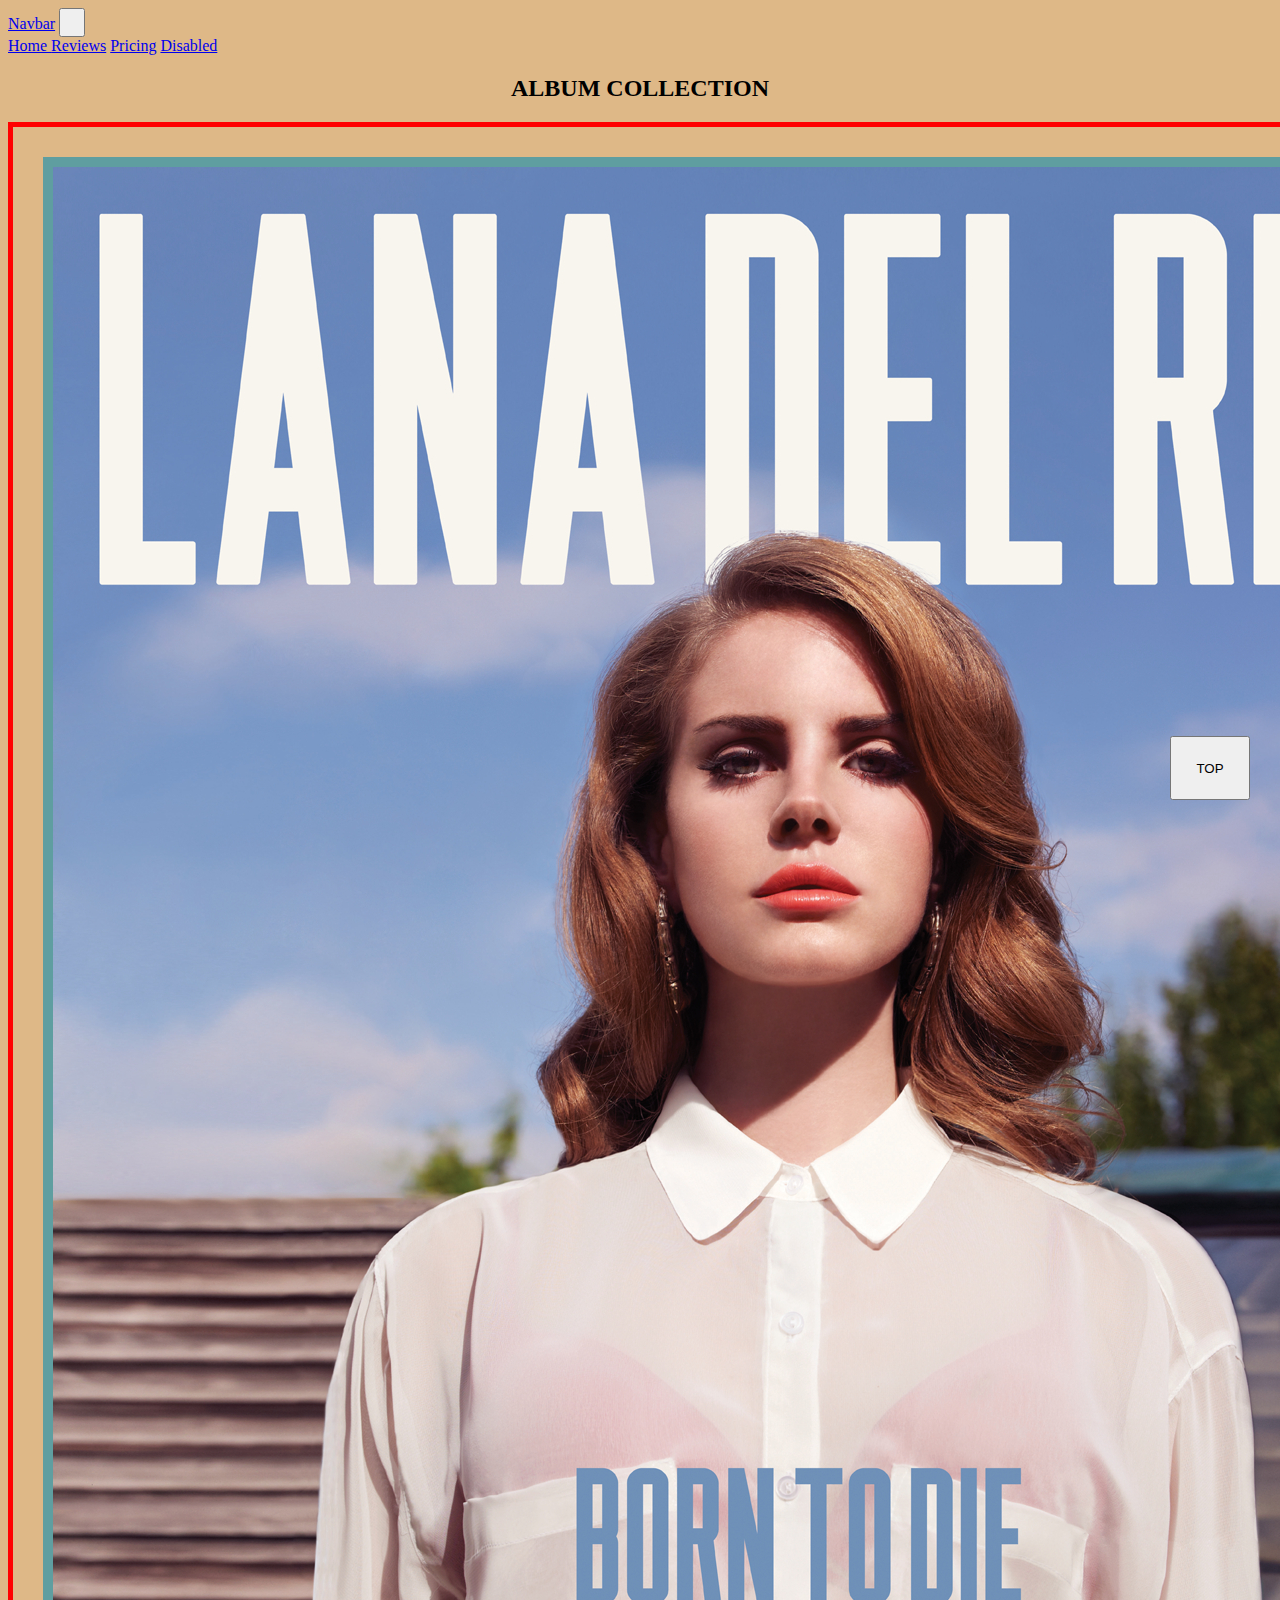
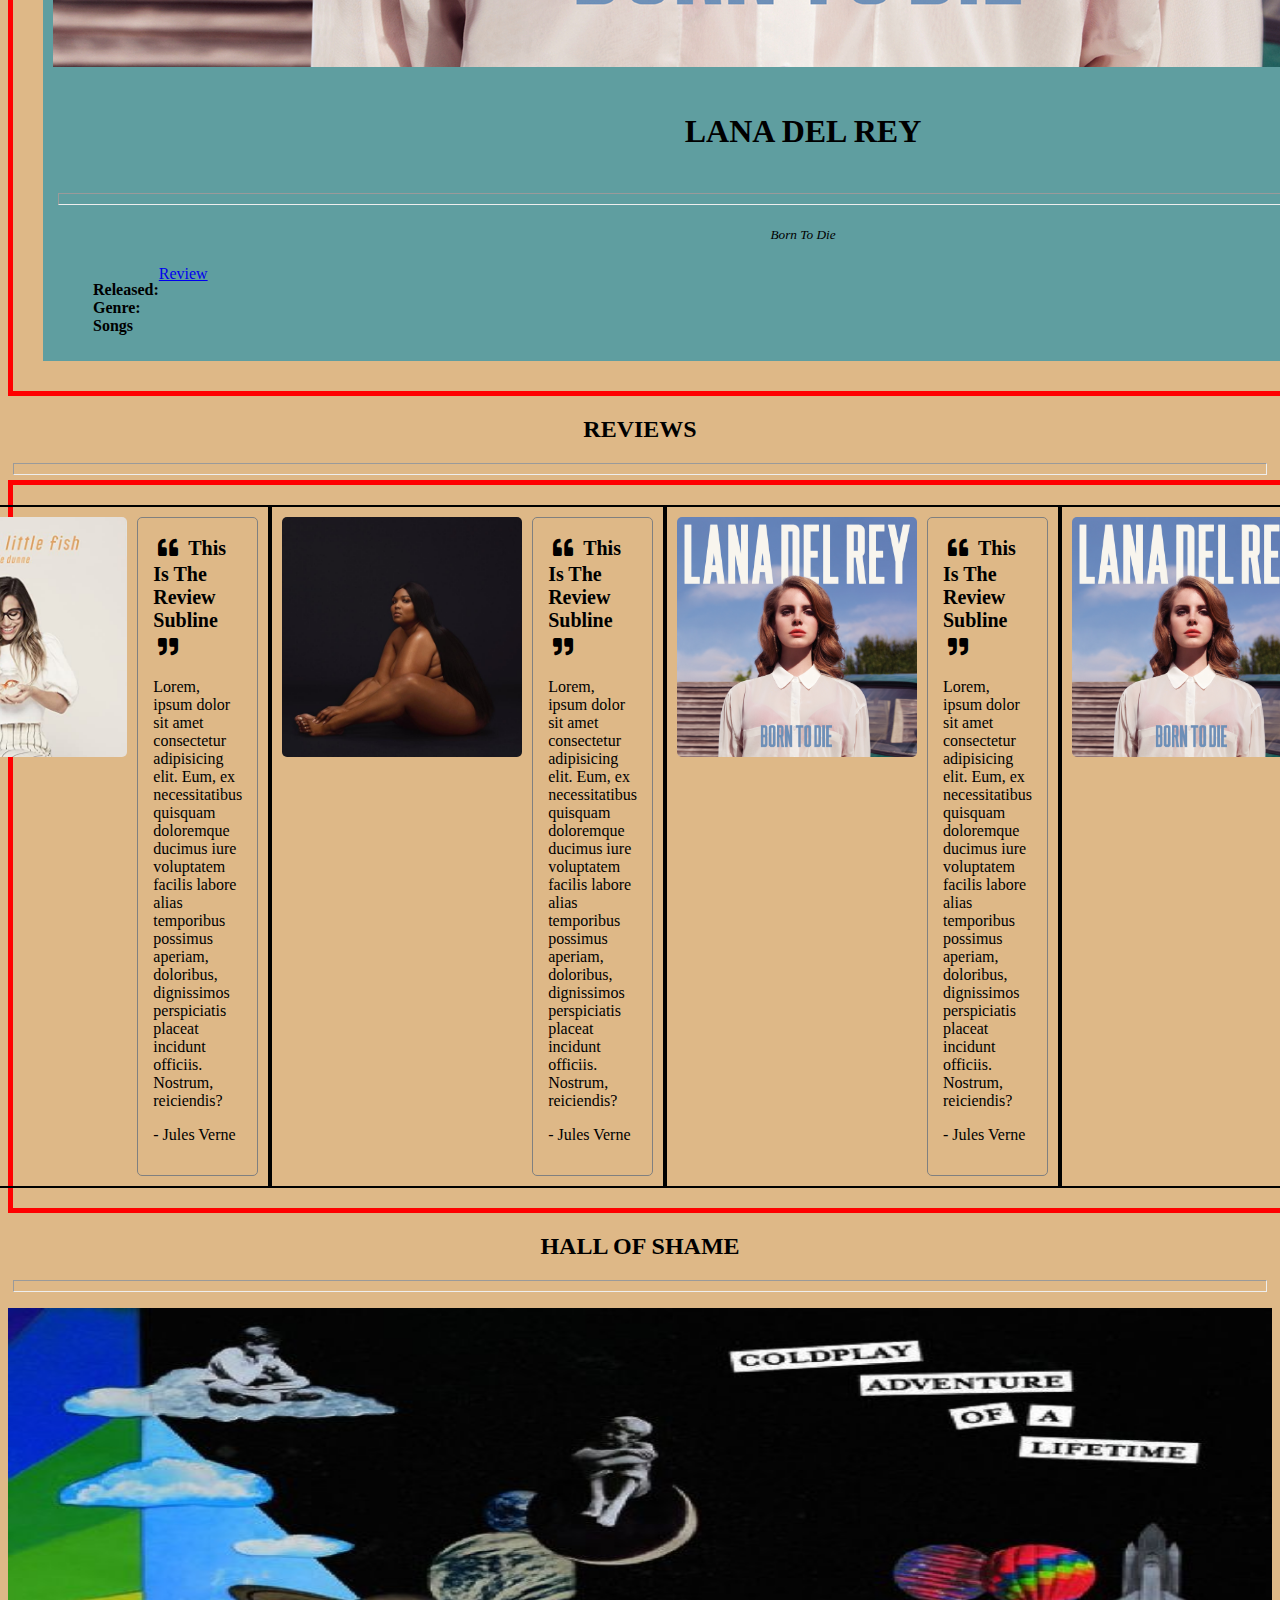
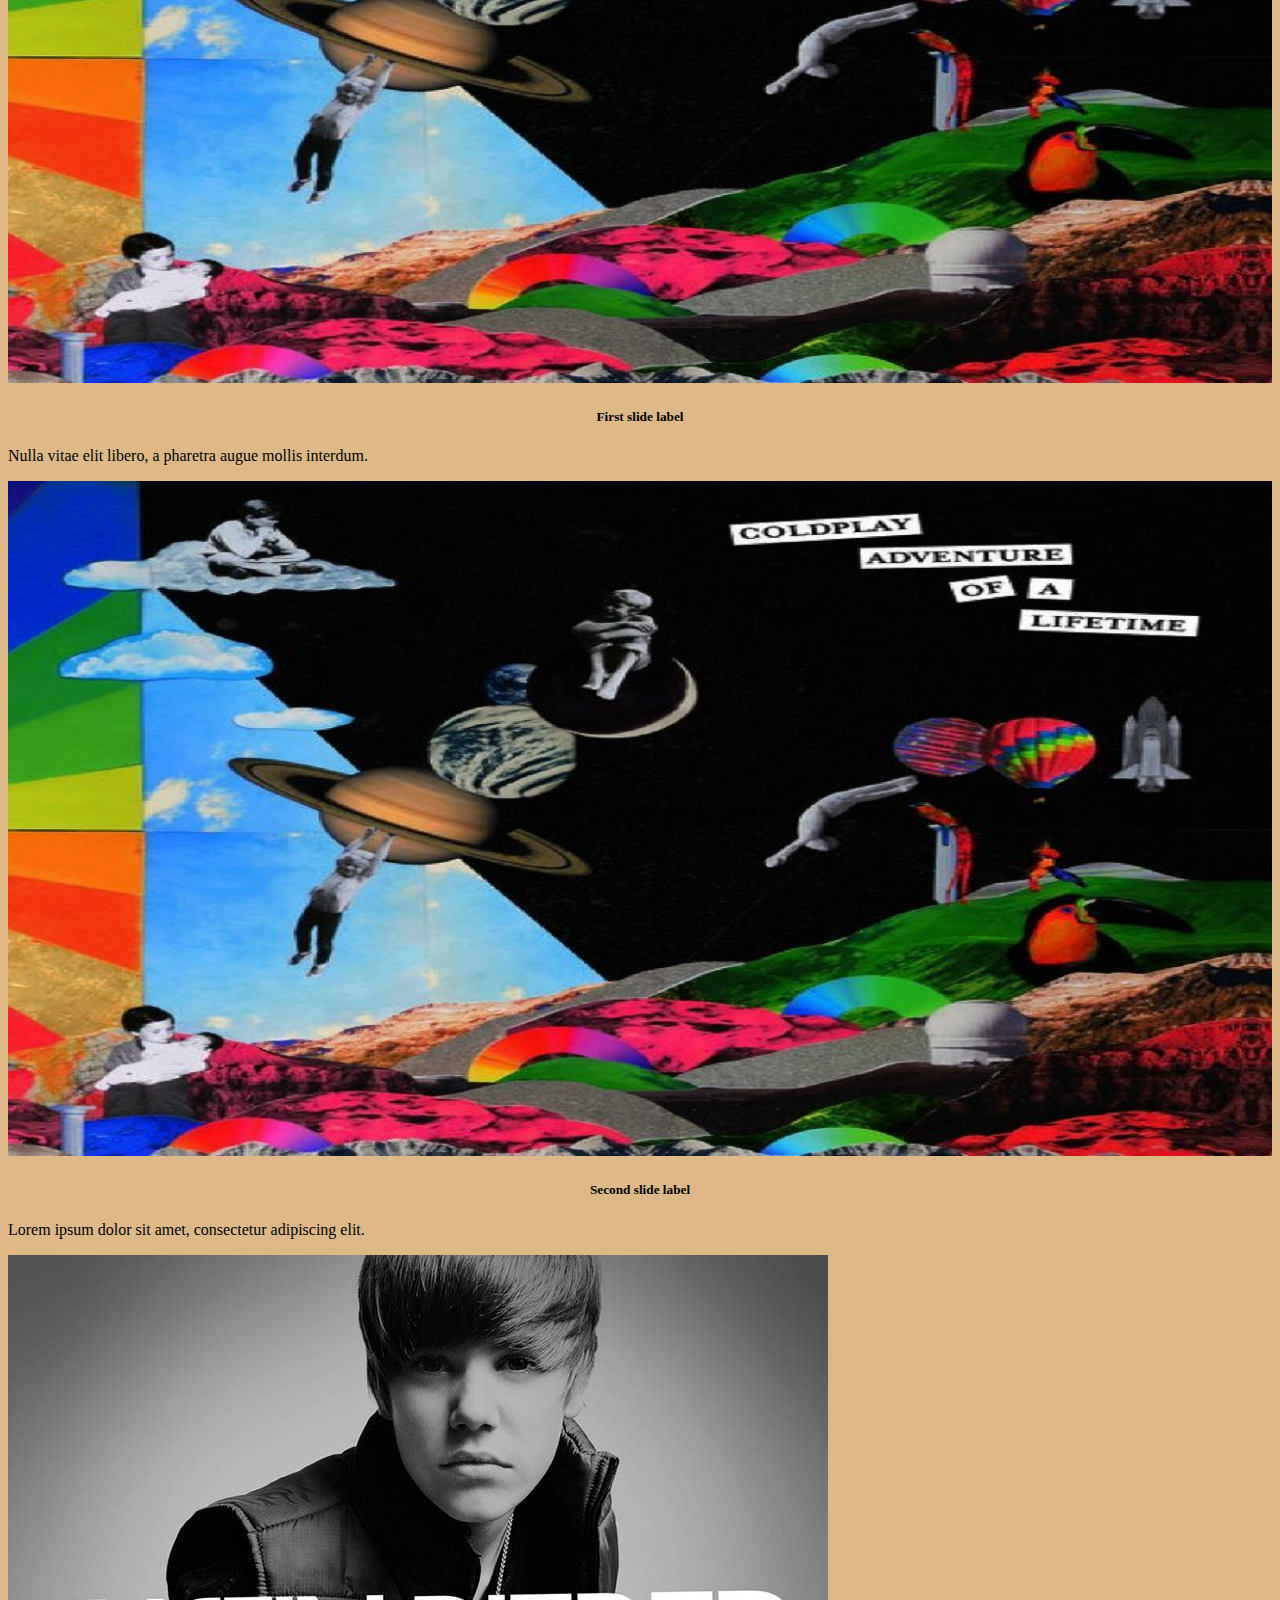
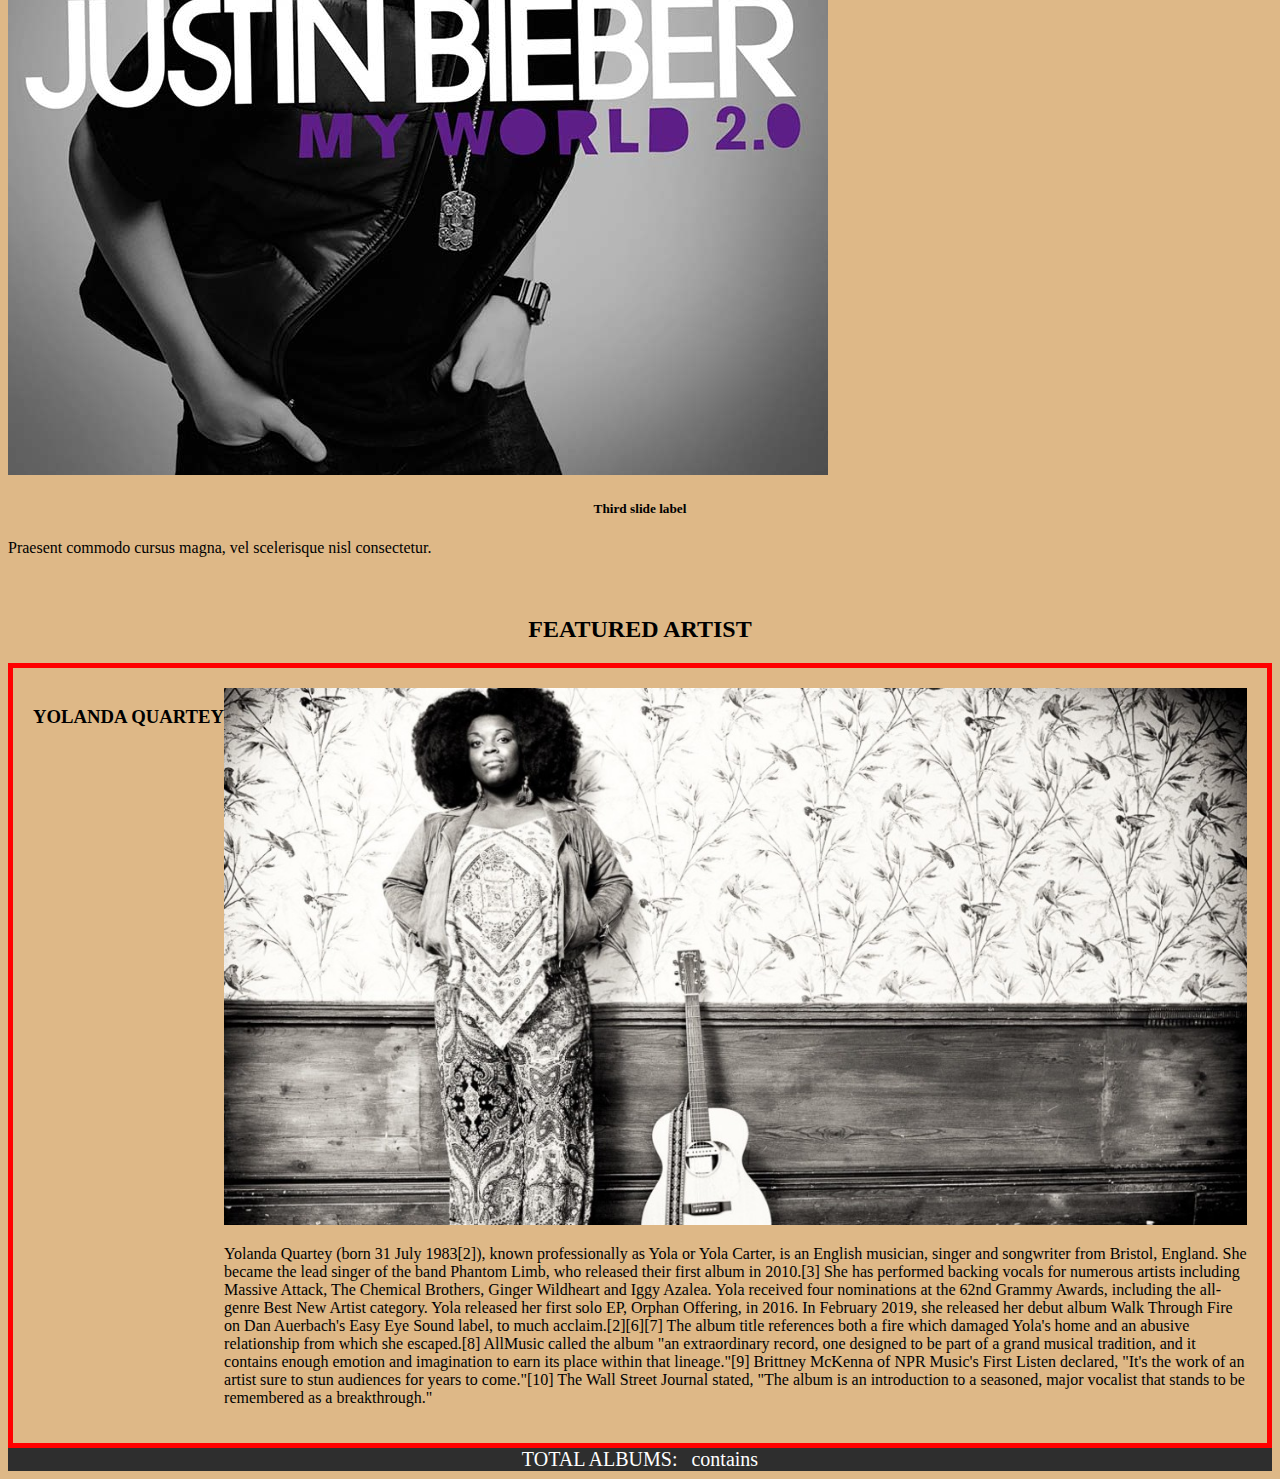
<file: M2D2/index.html>
<!DOCTYPE html>
<html lang="en">
  <head>
    <meta charset="UTF-8" />
    <meta http-equiv="X-UA-Compatible" content="IE=edge" />
    <meta name="viewport" content="width=device-width, initial-scale=1.0" />
    <link rel="stylesheet" href="style.css" />
    <!-- FontAwesome -->
    <link
      rel="stylesheet"
      href="https://cdnjs.cloudflare.com/ajax/libs/font-awesome/5.14.0/css/all.min.css"
    />
    <!-- Bootstrap 4.6-->
    <link
      rel="stylesheet"
      href="https://cdn.jsdelivr.net/npm/bootstrap@4.6.0/dist/css/bootstrap.min.css"
      integrity="sha384-B0vP5xmATw1+K9KRQjQERJvTumQW0nPEzvF6L/Z6nronJ3oUOFUFpCjEUQouq2+l"
      crossorigin="anonymous"
    />
    <title>Document</title>
  </head>

  <body>
    <nav class="navbar navbar-expand-lg navbar-light bg-dark">
      <a class="navbar-brand" href="#">Navbar</a>
      <button
        class="navbar-toggler"
        type="button"
        data-toggle="collapse"
        data-target="#navbarNavAltMarkup"
        aria-controls="navbarNavAltMarkup"
        aria-expanded="false"
        aria-label="Toggle navigation"
      >
        <span class="navbar-toggler-icon"></span>
      </button>
      <div class="collapse navbar-collapse" id="navbarNavAltMarkup">
        <div class="navbar-nav">
          <a class="nav-item nav-link active" href="#"
            >Home <span class="sr-only">(current)</span></a
          >
          <a class="nav-item nav-link" href="#01">Reviews</a>
          <a class="nav-item nav-link" href="#02">Pricing</a>
          <a class="nav-item nav-link disabled" href="#">Disabled</a>
        </div>
      </div>
    </nav>

    <h2>Album Collection</h2>
    <div
      id="album-container"
      class="container row col-9 justify-content-center bg-secondary"
    >
      <div
        id="album-card"
        class="card col-lg-3 col-md-4 col-sm-6 col-xs-12 shadow-sm"
      >
        <img src="./img/lanadelrey-borntodie.jpg" alt="lanadelrey-borntodie" />
        <div class="card-body">
          <div class="album-artist-name">
            <h4 id="artist-name">Lana Del Rey</h4>
            <hr />
            <h5 id="album-name">Born To Die</h5>
          </div>
          <div class="row">
            <div class="col left" id="metainfo">
              <ul>
                <li>Released:</li>
                <li>Genre:</li>
                <li>Songs</li>
              </ul>
            </div>
            <div class="col right" id="metainfo-var">
              <ul>
                <li>2012</li>
                <li>Electronica</li>
                <li>12</li>
              </ul>
            </div>
          </div>
          <a href="#r1" class="btn btn-secondary w-100">Review</a>
        </div>
      </div>
      <div
        id="album-card"
        class="card col-lg-3 col-md-4 col-sm-6 col-xs-12 shadow-sm"
      >
        <img src="./img/Josiedunne-tobethelittlefish.jpg" alt="josie" />
        <div class="card-body">
          <div class="album-artist-name">
            <h4 id="artist-name">Josie Dunne</h4>
            <hr />
            <h5 id="album-name">To be the little fish</h5>
          </div>
          <div class="row">
            <div class="col left" id="metainfo">
              <ul>
                <li>Released:</li>
                <li>Genre:</li>
                <li>Songs</li>
              </ul>
            </div>
            <div class="col right" id="metainfo-var">
              <ul>
                <li>2018</li>
                <li>Pop</li>
                <li>6</li>
              </ul>
            </div>
          </div>
          <a href="#r2" class="btn btn-secondary w-100">Review</a>
        </div>
      </div>
      <div
        id="album-card"
        class="card col-lg-3 col-md-4 col-sm-6 col-xs-12 shadow-sm"
      >
        <img src="./img/lizzo-goodashell.jpg" alt="lizzo" />
        <div class="card-body">
          <div class="album-artist-name">
            <h4 id="artist-name">Lizzo</h4>
            <hr />
            <h5 id="album-name">Cuz I love you</h5>
          </div>
          <div class="row">
            <div class="col left" id="metainfo">
              <ul>
                <li>Released:</li>
                <li>Genre:</li>
                <li>Songs</li>
              </ul>
            </div>
            <div class="col right" id="metainfo-var">
              <ul>
                <li>2019</li>
                <li>Pop</li>
                <li>14</li>
              </ul>
            </div>
          </div>
          <a href="#r3" class="btn btn-secondary w-100">Review</a>
        </div>
      </div>
      <div
        id="album-card"
        class="card col-lg-3 col-md-4 col-sm-6 col-xs-12 shadow-sm"
      >
        <img src="./img/lanadelrey-borntodie.jpg" alt="lanadelrey-borntodie" />
        <div class="card-body">
          <div class="album-artist-name">
            <h4 id="artist-name">Lana Del Rey</h4>
            <hr />
            <h5 id="album-name">Born To Die</h5>
          </div>
          <div class="row">
            <div class="col left" id="metainfo">
              <ul>
                <li>Released:</li>
                <li>Genre:</li>
                <li>Songs</li>
              </ul>
            </div>
            <div class="col right" id="metainfo-var">
              <ul>
                <li>2012</li>
                <li>Electronica</li>
                <li>12</li>
              </ul>
            </div>
          </div>
          <a href="#r4" class="btn btn-secondary w-100">Review</a>
        </div>
      </div>
      <div
        id="album-card"
        class="card col-lg-3 col-md-4 col-sm-6 col-xs-12 shadow-sm"
      >
        <img src="./img/lanadelrey-borntodie.jpg" alt="lanadelrey-borntodie" />
        <div class="card-body">
          <div class="album-artist-name">
            <h4 id="artist-name">Lana Del Rey</h4>
            <hr />
            <h5 id="album-name">Born To Die</h5>
          </div>
          <div class="row">
            <div class="col left" id="metainfo">
              <ul>
                <li>Released:</li>
                <li>Genre:</li>
                <li>Songs</li>
              </ul>
            </div>
            <div class="col right" id="metainfo-var">
              <ul>
                <li>2012</li>
                <li>Electronica</li>
                <li>12</li>
              </ul>
            </div>
          </div>
          <a href="#r5" class="btn btn-secondary w-100">Review</a>
        </div>
      </div>
      <div
        id="album-card"
        class="card col-lg-3 col-md-4 col-sm-6 col-xs-12 shadow-sm"
      >
        <img src="./img/lanadelrey-borntodie.jpg" alt="lanadelrey-borntodie" />
        <div class="card-body">
          <div class="album-artist-name">
            <h4 id="artist-name">Lana Del Rey</h4>
            <hr />
            <h5 id="album-name">Born To Die</h5>
          </div>
          <div class="row">
            <div class="col left" id="metainfo">
              <ul>
                <li>Released:</li>
                <li>Genre:</li>
                <li>Songs</li>
              </ul>
            </div>
            <div class="col right" id="metainfo-var">
              <ul>
                <li>2012</li>
                <li>Electronica</li>
                <li>12</li>
              </ul>
            </div>
          </div>
          <a href="#r6" class="btn btn-secondary w-100">Review</a>
        </div>
      </div>
    </div>
    <h2 id="01">reviews</h2>
    <hr />
    <div
      id="review-container"
      class="review container row col-9 justify-content-center bg-secondary"
    >
      <div class="review-card col-6" id="r1">
        <div class="hvrbox">
          <img
            src="./img/lanadelrey-borntodie.jpg"
            alt="Mountains"
            class="hvrbox-layer_bottom"
          />
          <div class="hvrbox-layer_top">
            <div class="hvrbox-text">
              <ul>
                <li><strong>DURATION</strong></li>
                <li>49:28</li>
                <hr />
                <li><strong>RELEASED</strong></li>
                <li>2012</li>
                <hr />
                <li><strong>GENRE</strong></li>
                <li>Electronica</li>
                <hr />
                <li><strong>SONGS</strong></li>
                <li>12</li>
              </ul>
            </div>
          </div>
        </div>
        <div class="ccc">
          <span class="fas fa-quote-left"></span
          ><span id="quote-title">This is the review subline</span
          ><span class="fas fa-quote-right"></span>
          <p>
            Lorem, ipsum dolor sit amet consectetur adipisicing elit. Eum, ex
            necessitatibus quisquam doloremque ducimus iure voluptatem facilis
            labore alias temporibus possimus aperiam, doloribus, dignissimos
            perspiciatis placeat incidunt officiis. Nostrum, reiciendis?
          </p>
          <p>- Jules Verne</p>
        </div>
      </div>
      <div class="review-card col-6" id="r2">
        <div class="hvrbox">
          <img
            src="./img/Josiedunne-tobethelittlefish.jpg"
            alt="Mountains"
            class="hvrbox-layer_bottom"
          />
          <div class="hvrbox-layer_top">
            <div class="hvrbox-text">
              <ul>
                <li><strong>DURATION</strong></li>
                <li>49:28</li>
                <hr />
                <li><strong>RELEASED</strong></li>
                <li>2018</li>
                <hr />
                <li><strong>GENRE</strong></li>
                <li>Pop</li>
                <hr />
                <li><strong>SONGS</strong></li>
                <li>6</li>
              </ul>
            </div>
          </div>
        </div>
        <div class="ccc">
          <span class="fas fa-quote-left"></span
          ><span id="quote-title">This is the review subline</span
          ><span class="fas fa-quote-right"></span>
          <p>
            Lorem, ipsum dolor sit amet consectetur adipisicing elit. Eum, ex
            necessitatibus quisquam doloremque ducimus iure voluptatem facilis
            labore alias temporibus possimus aperiam, doloribus, dignissimos
            perspiciatis placeat incidunt officiis. Nostrum, reiciendis?
          </p>
          <p>- Jules Verne</p>
        </div>
      </div>
      <div class="review-card col-12" id="r3">
        <div class="hvrbox">
          <img
            src="./img/lizzo-goodashell.jpg"
            alt="Mountains"
            class="hvrbox-layer_bottom"
          />
          <div class="hvrbox-layer_top">
            <div class="hvrbox-text">
              <ul>
                <li><strong>DURATION</strong></li>
                <li>49:28</li>
                <hr />
                <li><strong>RELEASED</strong></li>
                <li>2018</li>
                <hr />
                <li><strong>GENRE</strong></li>
                <li>Pop</li>
                <hr />
                <li><strong>SONGS</strong></li>
                <li>14</li>
              </ul>
            </div>
          </div>
        </div>
        <div class="ccc">
          <span class="fas fa-quote-left"></span
          ><span id="quote-title">This is the review subline</span
          ><span class="fas fa-quote-right"></span>
          <p>
            Lorem, ipsum dolor sit amet consectetur adipisicing elit. Eum, ex
            necessitatibus quisquam doloremque ducimus iure voluptatem facilis
            labore alias temporibus possimus aperiam, doloribus, dignissimos
            perspiciatis placeat incidunt officiis. Nostrum, reiciendis?
          </p>
          <p>- Jules Verne</p>
        </div>
      </div>
      <div class="review-card col-4" id="r4">
        <div class="hvrbox">
          <img
            src="./img/lanadelrey-borntodie.jpg"
            alt="Mountains"
            class="hvrbox-layer_bottom"
          />
          <div class="hvrbox-layer_top">
            <div class="hvrbox-text">
              <ul>
                <li><strong>DURATION</strong></li>
                <li>49:28</li>
                <hr />
                <li><strong>RELEASED</strong></li>
                <li>2012</li>
                <hr />
                <li><strong>GENRE</strong></li>
                <li>Electronica</li>
                <hr />
                <li><strong>SONGS</strong></li>
                <li>12</li>
              </ul>
            </div>
          </div>
        </div>
        <div class="ccc">
          <span class="fas fa-quote-left"></span
          ><span id="quote-title">This is the review subline</span
          ><span class="fas fa-quote-right"></span>
          <p>
            Lorem, ipsum dolor sit amet consectetur adipisicing elit. Eum, ex
            necessitatibus quisquam doloremque ducimus iure voluptatem facilis
            labore alias temporibus possimus aperiam, doloribus, dignissimos
            perspiciatis placeat incidunt officiis. Nostrum, reiciendis?
          </p>
          <p>- Jules Verne</p>
        </div>
      </div>
      <div class="review-card col-4" id="r5">
        <div class="hvrbox">
          <img
            src="./img/lanadelrey-borntodie.jpg"
            alt="Mountains"
            class="hvrbox-layer_bottom"
          />
          <div class="hvrbox-layer_top">
            <div class="hvrbox-text">
              <ul>
                <li><strong>DURATION</strong></li>
                <li>49:28</li>
                <hr />
                <li><strong>RELEASED</strong></li>
                <li>2012</li>
                <hr />
                <li><strong>GENRE</strong></li>
                <li>Electronica</li>
                <hr />
                <li><strong>SONGS</strong></li>
                <li>12</li>
              </ul>
            </div>
          </div>
        </div>
        <div class="ccc">
          <span class="fas fa-quote-left"></span
          ><span id="quote-title">This is the review subline</span
          ><span class="fas fa-quote-right"></span>
          <p>
            Lorem, ipsum dolor sit amet consectetur adipisicing elit. Eum, ex
            necessitatibus quisquam doloremque ducimus iure voluptatem facilis
            labore alias temporibus possimus aperiam, doloribus, dignissimos
            perspiciatis placeat incidunt officiis. Nostrum, reiciendis?
          </p>
          <p>- Jules Verne</p>
        </div>
      </div>
      <div class="review-card col-4" id="r6">
        <div class="hvrbox">
          <img
            src="./img/lanadelrey-borntodie.jpg"
            alt="Mountains"
            class="hvrbox-layer_bottom"
          />
          <div class="hvrbox-layer_top">
            <div class="hvrbox-text">
              <ul>
                <li><strong>DURATION</strong></li>
                <li>49:28</li>
                <hr />
                <li><strong>RELEASED</strong></li>
                <li>2012</li>
                <hr />
                <li><strong>GENRE</strong></li>
                <li>Electronica</li>
                <hr />
                <li><strong>SONGS</strong></li>
                <li>12</li>
              </ul>
            </div>
          </div>
        </div>
        <div class="ccc">
          <span class="fas fa-quote-left"></span
          ><span id="quote-title">This is the review subline</span
          ><span class="fas fa-quote-right"></span>
          <p>
            Lorem, ipsum dolor sit amet consectetur adipisicing elit. Eum, ex
            necessitatibus quisquam doloremque ducimus iure voluptatem facilis
            labore alias temporibus possimus aperiam, doloribus, dignissimos
            perspiciatis placeat incidunt officiis. Nostrum, reiciendis?
          </p>
          <p>- Jules Verne</p>
        </div>
      </div>
    </div>
    <h2>Hall of SHame</h2>
    <hr />
    <div class="hall-of-shame"></div>
    <div class="carosoul">
      <div class="bd-example">
        <div
          id="carouselExampleCaptions"
          class="carousel slide"
          data-ride="carousel"
        >
          <ol class="carousel-indicators">
            <li
              data-target="#carouselExampleCaptions"
              data-slide-to="0"
              class="active"
            ></li>
            <li data-target="#carouselExampleCaptions" data-slide-to="1"></li>
            <li data-target="#carouselExampleCaptions" data-slide-to="2"></li>
          </ol>
          <div class="carousel-inner">
            <div class="carousel-item active">
              <img src="./img/coldplay.jpg" class="d-block w-100" alt="..." />
              <div class="carousel-caption d-none d-md-block">
                <h5>First slide label</h5>
                <p>
                  Nulla vitae elit libero, a pharetra augue mollis interdum.
                </p>
              </div>
            </div>
            <div class="carousel-item">
              <img src="./img/coldplay.jpg" class="d-block w-100" alt="..." />
              <div class="carousel-caption d-none d-md-block">
                <h5>Second slide label</h5>
                <p>Lorem ipsum dolor sit amet, consectetur adipiscing elit.</p>
              </div>
            </div>
            <div class="carousel-item">
              <img src="./img/justin.jpg"d-block w-100" alt="..." />
              <div class="carousel-caption d-none d-md-block">
                <h5>Third slide label</h5>
                <p>
                  Praesent commodo cursus magna, vel scelerisque nisl
                  consectetur.
                </p>
              </div>
            </div>
          </div>
          <a
            class="carousel-control-prev"
            href="#carouselExampleCaptions"
            role="button"
            data-slide="prev"
          >
            <span class="carousel-control-prev-icon" aria-hidden="true"></span>
            <span class="sr-only">Previous</span>
          </a>
          <a
            class="carousel-control-next"
            href="#carouselExampleCaptions"
            role="button"
            data-slide="next"
          >
            <span class="carousel-control-next-icon" aria-hidden="true"></span>
            <span class="sr-only">Next</span>
          </a>
        </div>
      </div>
    </div>
    <h2>Featured Artist</h2>
    <div class="featured-artist container">
      <div class="heading">
        <h3>Yolanda Quartey</h3>
      </div>

      <div class="feature picture">
        <img class="" id="yola" src="./img/yola.jpg" alt="yola" />
        <p>
          Yolanda Quartey (born 31 July 1983[2]), known professionally as Yola
          or Yola Carter, is an English musician, singer and songwriter from
          Bristol, England. She became the lead singer of the band Phantom Limb,
          who released their first album in 2010.[3] She has performed backing
          vocals for numerous artists including Massive Attack, The Chemical
          Brothers, Ginger Wildheart and Iggy Azalea. Yola received four
          nominations at the 62nd Grammy Awards, including the all-genre Best
          New Artist category. Yola released her first solo EP, Orphan Offering,
          in 2016. In February 2019, she released her debut album Walk Through
          Fire on Dan Auerbach's Easy Eye Sound label, to much acclaim.[2][6][7]
          The album title references both a fire which damaged Yola's home and
          an abusive relationship from which she escaped.[8] AllMusic called the
          album "an extraordinary record, one designed to be part of a grand
          musical tradition, and it contains enough emotion and imagination to
          earn its place within that lineage."[9] Brittney McKenna of NPR
          Music's First Listen declared, "It's the work of an artist sure to
          stun audiences for years to come."[10] The Wall Street Journal stated,
          "The album is an introduction to a seasoned, major vocalist that
          stands to be remembered as a breakthrough."
        </p>
      </div>
    </div>
    <button
      onclick="topFunction()"
      id="myBtn"
      class="btn btn-secondary"
      title="Go to top"
    >
      TOP
    </button>
    <footer>
      <span>TOTAL ALBUMS:</span>
      <span id="card-total">contains</span>
    </footer>

    <script
      src="https://cdn.jsdelivr.net/npm/bootstrap@4.6.0/dist/js/bootstrap.bundle.min.js"
      integrity="sha384-Piv4xVNRyMGpqkS2by6br4gNJ7DXjqk09RmUpJ8jgGtD7zP9yug3goQfGII0yAns"
      crossorigin="anonymous"
    ></script>
    <script>
      //Get the button:
      mybutton = document.getElementById("myBtn");

      // When the user scrolls down 20px from the top of the document, show the button
      window.onscroll = function () {
        scrollFunction();
        totalCards();
      };

      function scrollFunction() {
        if (
          document.body.scrollTop > 20 ||
          document.documentElement.scrollTop > 20
        ) {
          mybutton.style.display = "block";
        } else {
          mybutton.style.display = "none";
        }
      }

      // When the user clicks on the button, scroll to the top of the document
      function topFunction() {
        document.body.scrollTop = 0; // For Safari
        document.documentElement.scrollTop = 0; // For Chrome, Firefox, IE and Opera
      }

      function totalCards() {
        let card = document.querySelectorAll("#album-card");
        let total = document.getElementById("card-total");
        for (let i = 1; i < card.length; i++) {
          i += 1;
          total.innerHTML = `${i}`;
        }
      }
    </script>
  </body>
</html>
</file>
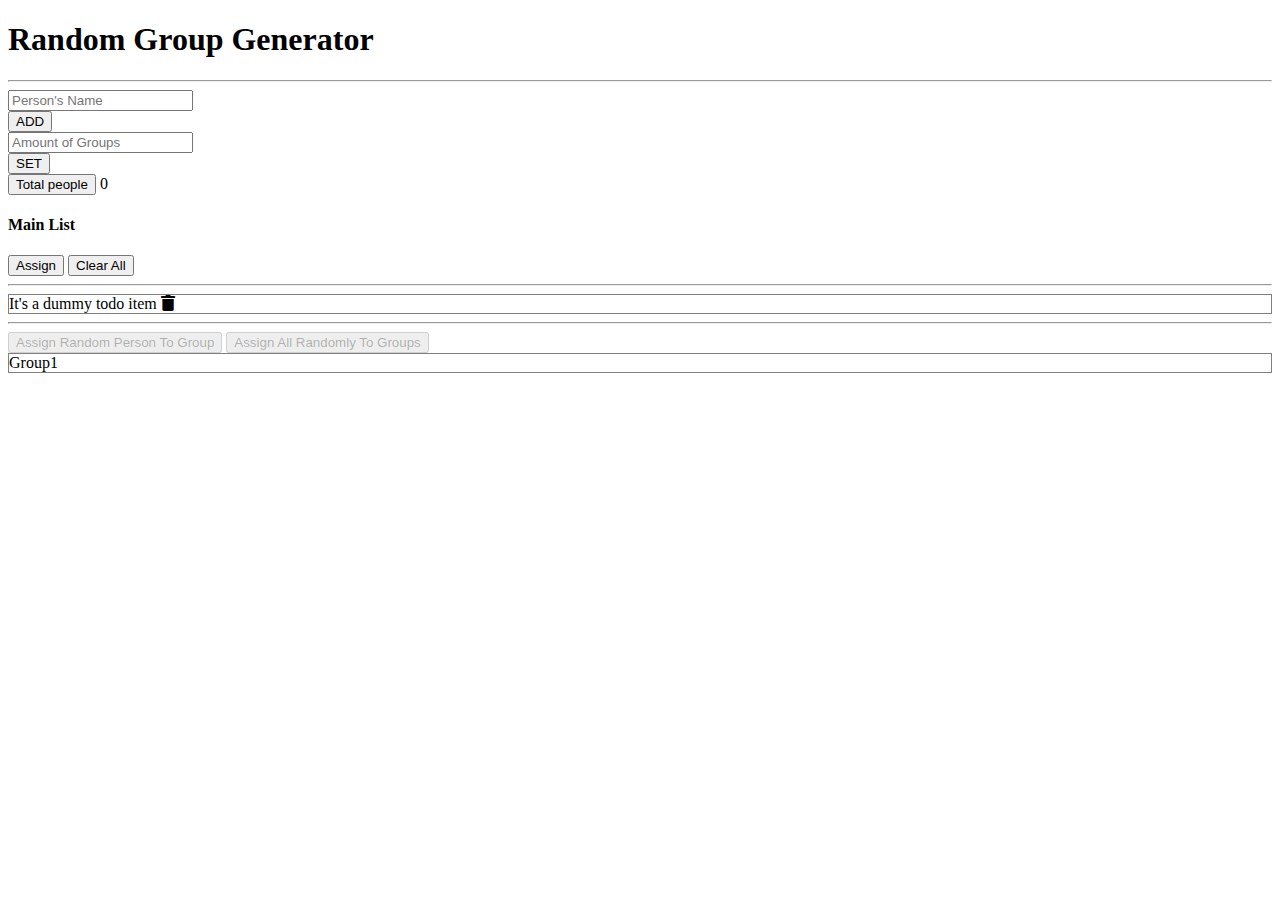
<file: M2D4/index.html>
<!DOCTYPE html>
<html>
  <head>
    <meta charset="utf-8" />
    <meta http-equiv="X-UA-Compatible" content="IE=edge" />
    <title></title>
    <meta name="description" content="" />
    <meta
      name="viewport"
      content="width=device-width, initial-scale=1, shrink-to-fit=no"
    />

    <!-- FontAwesome -->
    <link
      rel="stylesheet"
      href="https://cdnjs.cloudflare.com/ajax/libs/font-awesome/5.14.0/css/all.min.css"
    />
    <!-- Bootstrap 4.6-->
    <link
      rel="stylesheet"
      href="https://cdn.jsdelivr.net/npm/bootstrap@4.6.0/dist/css/bootstrap.min.css"
      integrity="sha384-B0vP5xmATw1+K9KRQjQERJvTumQW0nPEzvF6L/Z6nronJ3oUOFUFpCjEUQouq2+l"
      crossorigin="anonymous"
    />
    <!-- Custom Stylesheet -->
    <link rel="stylesheet" href="style.css" />
  </head>

  <body>
    <div class="container">
      <h1>Random Group Generator</h1>
      <hr />
      <!-- Input Name & Group Container  Start-->
      <div class="row">
        <div class="input-group mb-3">
          <input
            id="name-input"
            type="text"
            class="col-4 form-control"
            placeholder="Person's Name"
          />
          <div class="input-group-append">
            <button
              class="btn btn-secondary mr-2"
              type="button"
              onclick="addPerson()"
            >
              ADD
            </button>
          </div>
          <input
            id="group-input"
            type="text"
            class="col-2 form-control"
            placeholder="Amount of Groups"
          />
          <div class="input-group-append">
            <button
              class="btn btn-secondary"
              type="button"
              onclick="setGroup()"
            >
              SET
            </button>
          </div>
        </div>
      </div>
      <!-- Input Name & Group End -->
      <!-- Main Name List Start -->
      <button
        onclick="getTotalPeople()"
        class="btn btn-dark btn-sm float-right"
      >
        Total people
      </button>
      <span class="display-4 total-person-mainlist card col-2">0</span>
      <h4 class="float-left">Main List</h4>
      <button class="btn btn-primary" onclick="Assign()">Assign</button>
      <button
        onclick="clearMainList()"
        id="clearBtn"
        type="button"
        class="btn btn-danger btn-sm float-right"
      >
        Clear All
      </button>
      <br />
      <hr />
      <div class="row">
        <ul class="main-name-list m-1">
          <li class="list-person-name card">
            <span class="person-name"
              >It's a dummy todo item <i class="fas fa-trash float-right"></i
            ></span>
          </li>
        </ul>
      </div>
      <hr />
      <div class="assign-buttons">
        <button
          onclick=""
          id="assignBtn"
          type="button"
          class="btn btn-primary btn-sm"
          disabled
        >
          Assign Random Person To Group
        </button>
        <button
          onclick=""
          id="assignBtn"
          type="button"
          class="btn btn-primary btn-sm"
          disabled
        >
          Assign All Randomly To Groups
        </button>
      </div>
      <div class="row">
        <!-- <div class="col-4 card">
            <span>${newPerson} <i class="fas fa-trash float-right"></i></span>
        </div> -->
        <!-- JUST A PLACEHOLDER, will not use this -->
        <div class="group-container">
          <ul class="all-groups">
            <li class="group-item">
              Group1
              <ul class="main-name-list">
                <!-- <li class=" list-person-name"">
                  <span class="person-name">It's a dummy todo item</span>
                </li> -->
              </ul>
            </li>
          </ul>
        </div>
      </div>
    </div>

    <script
      src="https://code.jquery.com/jquery-3.5.1.slim.min.js"
      integrity="sha384-DfXdz2htPH0lsSSs5nCTpuj/zy4C+OGpamoFVy38MVBnE+IbbVYUew+OrCXaRkfj"
      crossorigin="anonymous"
    ></script>
    <script
      src="https://cdn.jsdelivr.net/npm/bootstrap@4.6.0/dist/js/bootstrap.bundle.min.js"
      integrity="sha384-Piv4xVNRyMGpqkS2by6br4gNJ7DXjqk09RmUpJ8jgGtD7zP9yug3goQfGII0yAns"
      crossorigin="anonymous"
    ></script>
    <script src="main.js"></script>
  </body>
</html>
</file>
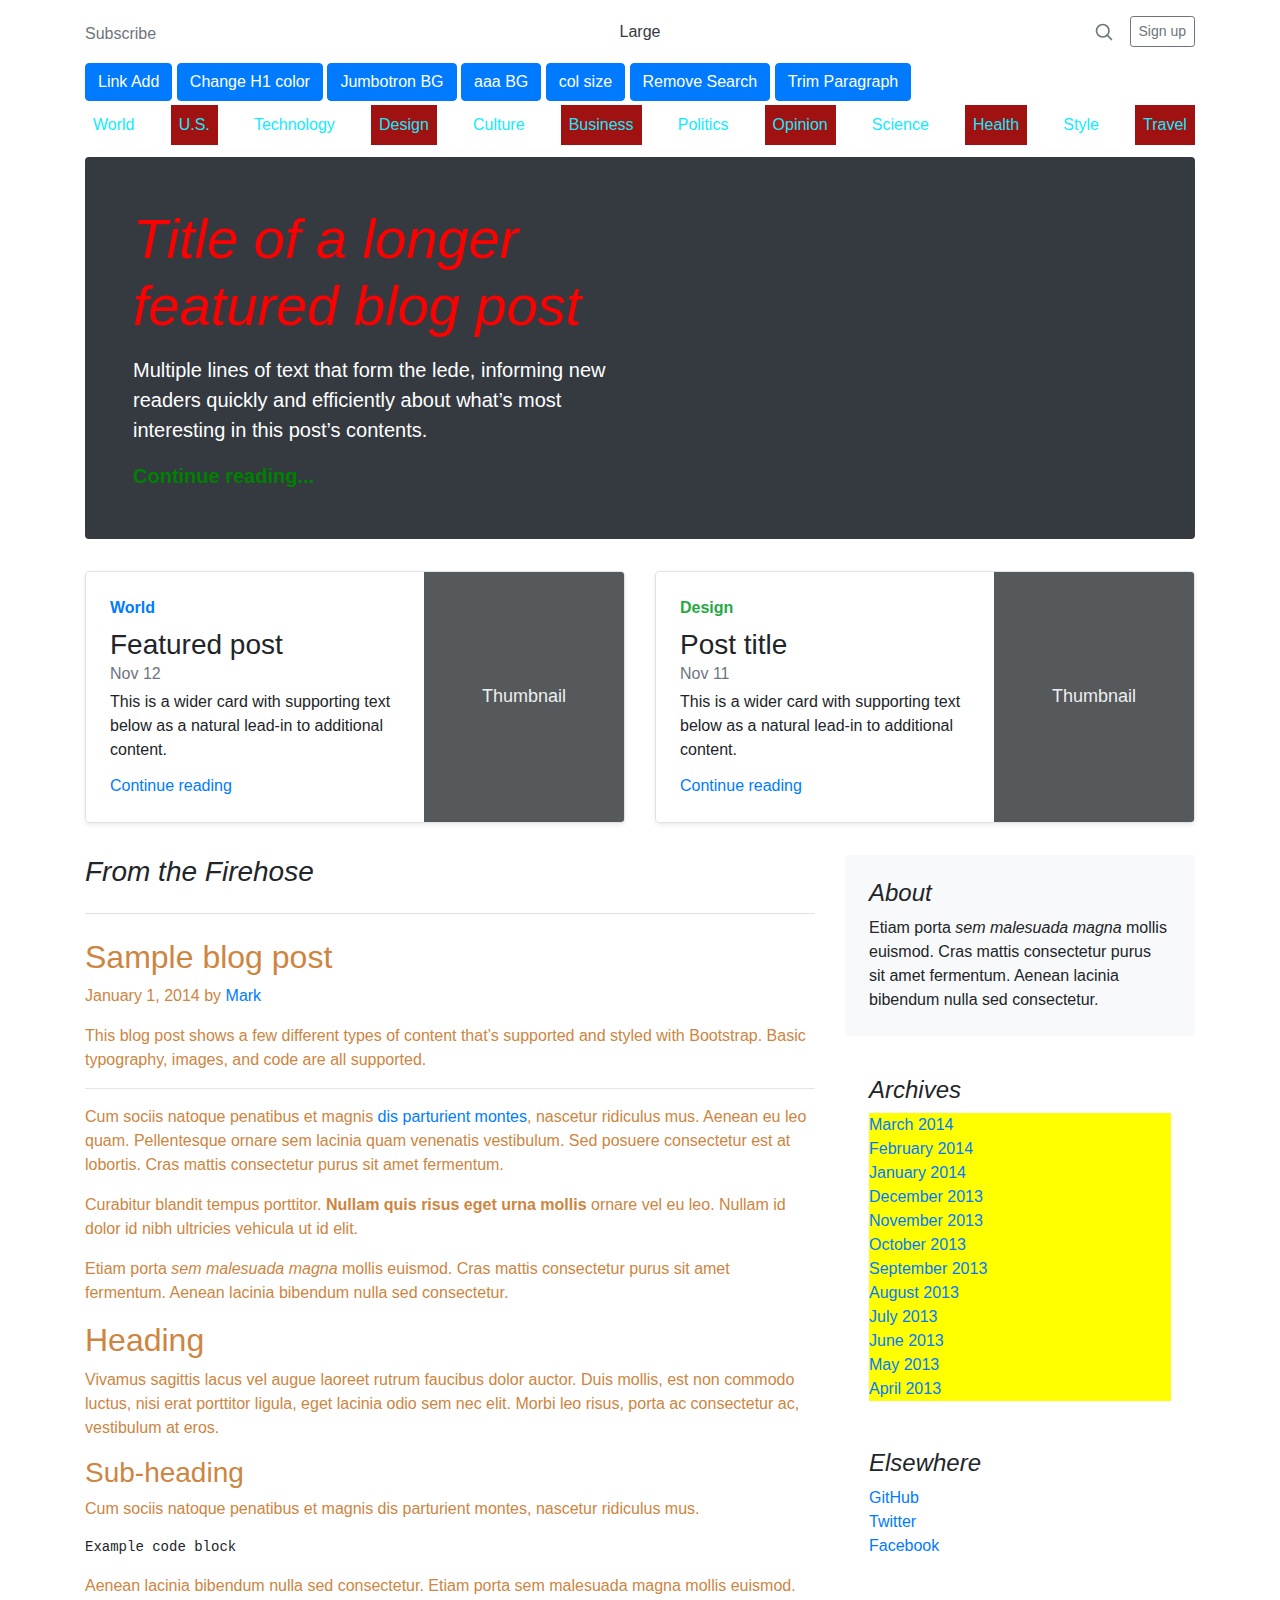
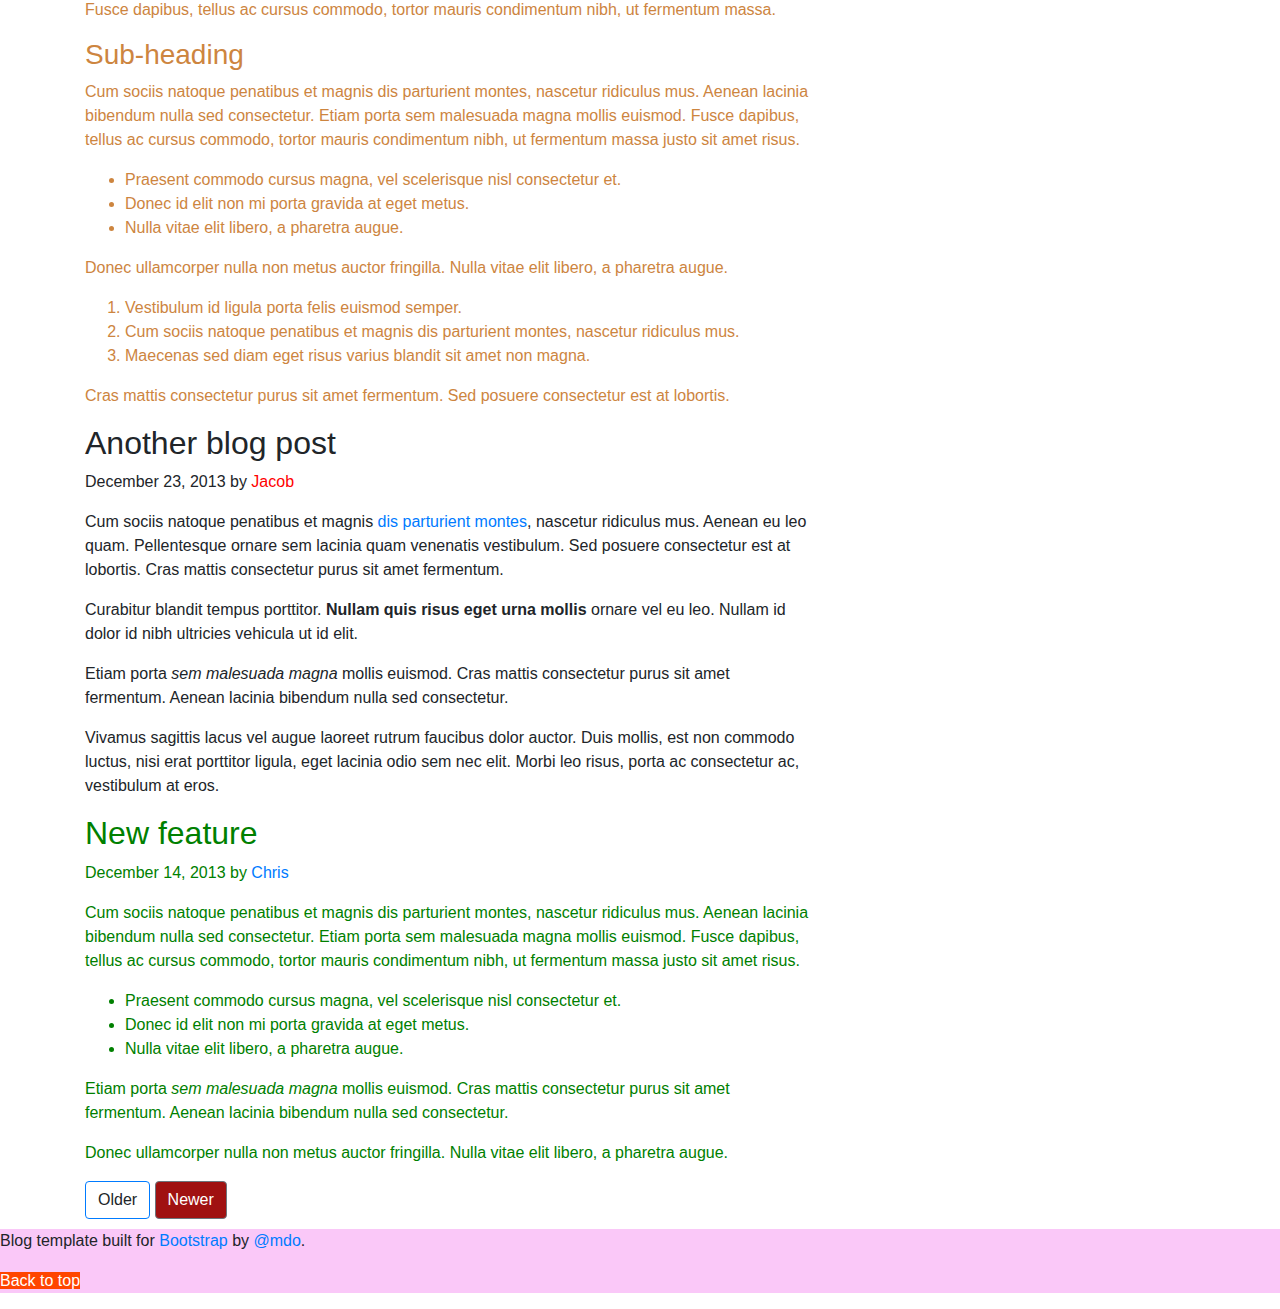
<file: M2D7/M2D7.html>
<!DOCTYPE html>
<!-- saved from url=(0436)https://s3.eu-west-1.amazonaws.com/eduflow-production/activity-resources/353731835510277.html?X-Amz-Algorithm=AWS4-HMAC-SHA256&X-Amz-Credential=AKIA2TAWW44RDWPS6YGR%2F20210330%2Feu-west-1%2Fs3%2Faws4_request&X-Amz-Date=20210330T112606Z&X-Amz-Expires=600&X-Amz-SignedHeaders=host&response-content-disposition=inline%3B%20filename%2A%3DUTF-8%27%27index.html&X-Amz-Signature=3d26f263d90c9355996533ee2464b9deb696a16a2ca987462f5f609bd3bf5898 -->
<html lang="en">
  <!--
        "Selectors"
        Selectors helps targeting elements in the DOM.
        They are useful bot on CSS & JS.
        Here you'll find a lot of exercises about it.

        IMPORTANT: you can't ADD classes or IDs to help you out! 

        To test them out, just add a "color" or "border" or "background-color" to the rule

        10 CSS Exercises
        10 JS Exercises
    -->

  <head>
    <meta http-equiv="Content-Type" content="text/html; charset=UTF-8" />
    <meta
      name="viewport"
      content="width=device-width, initial-scale=1, shrink-to-fit=no"
    />
    <meta name="description" content="" />
    <meta
      name="author"
      content="Mark Otto, Jacob Thornton, and Bootstrap contributors"
    />
    <meta name="generator" content="Jekyll v3.8.5" />
    <title>Blog Template · Bootstrap</title>

    <link
      rel="canonical"
      href="https://getbootstrap.com/docs/4.3/examples/blog/"
    />

    <!-- Bootstrap core CSS -->
    <link
      rel="stylesheet"
      href="./M2D7_files/bootstrap.min.css"
      integrity="sha384-ggOyR0iXCbMQv3Xipma34MD+dH/1fQ784/j6cY/iJTQUOhcWr7x9JvoRxT2MZw1T"
      crossorigin="anonymous"
    />

    <style>
      .bd-placeholder-img {
        font-size: 1.125rem;
        text-anchor: middle;
        -webkit-user-select: none;
        -moz-user-select: none;
        -ms-user-select: none;
        user-select: none;
      }

      @media (min-width: 768px) {
        .bd-placeholder-img-lg {
          font-size: 3.5rem;
        }
      }
    </style>
    <link href="./M2D7_files/css" rel="stylesheet" />
    <link rel="stylesheet" href="style.css" />
  </head>

  <body data-new-gr-c-s-check-loaded="14.1001.0" data-gr-ext-installed="">
    <div class="container">
      <header class="blog-header py-3">
        <div class="row flex-nowrap justify-content-between align-items-center">
          <div class="col-4 pt-1">
            <a
              class="text-muted"
              href="https://s3.eu-west-1.amazonaws.com/eduflow-production/activity-resources/353731835510277.html?X-Amz-Algorithm=AWS4-HMAC-SHA256&amp;X-Amz-Credential=AKIA2TAWW44RDWPS6YGR%2F20210330%2Feu-west-1%2Fs3%2Faws4_request&amp;X-Amz-Date=20210330T112606Z&amp;X-Amz-Expires=600&amp;X-Amz-SignedHeaders=host&amp;response-content-disposition=inline%3B%20filename%2A%3DUTF-8%27%27index.html&amp;X-Amz-Signature=3d26f263d90c9355996533ee2464b9deb696a16a2ca987462f5f609bd3bf5898#"
              >Subscribe</a
            >
          </div>
          <div class="col-4 text-center">
            <a
              class="blog-header-logo text-dark"
              href="https://s3.eu-west-1.amazonaws.com/eduflow-production/activity-resources/353731835510277.html?X-Amz-Algorithm=AWS4-HMAC-SHA256&amp;X-Amz-Credential=AKIA2TAWW44RDWPS6YGR%2F20210330%2Feu-west-1%2Fs3%2Faws4_request&amp;X-Amz-Date=20210330T112606Z&amp;X-Amz-Expires=600&amp;X-Amz-SignedHeaders=host&amp;response-content-disposition=inline%3B%20filename%2A%3DUTF-8%27%27index.html&amp;X-Amz-Signature=3d26f263d90c9355996533ee2464b9deb696a16a2ca987462f5f609bd3bf5898#"
              >Large</a
            >
          </div>
          <div class="col-4 d-flex justify-content-end align-items-center">
            <a
              class="text-muted"
              href="https://s3.eu-west-1.amazonaws.com/eduflow-production/activity-resources/353731835510277.html?X-Amz-Algorithm=AWS4-HMAC-SHA256&amp;X-Amz-Credential=AKIA2TAWW44RDWPS6YGR%2F20210330%2Feu-west-1%2Fs3%2Faws4_request&amp;X-Amz-Date=20210330T112606Z&amp;X-Amz-Expires=600&amp;X-Amz-SignedHeaders=host&amp;response-content-disposition=inline%3B%20filename%2A%3DUTF-8%27%27index.html&amp;X-Amz-Signature=3d26f263d90c9355996533ee2464b9deb696a16a2ca987462f5f609bd3bf5898#"
            >
              <svg
                xmlns="http://www.w3.org/2000/svg"
                width="20"
                height="20"
                fill="none"
                stroke="currentColor"
                stroke-linecap="round"
                stroke-linejoin="round"
                stroke-width="2"
                class="mx-3"
                role="img"
                viewBox="0 0 24 24"
                focusable="false"
              >
                <title>Search</title>
                <circle cx="10.5" cy="10.5" r="7.5"></circle>
                <path d="M21 21l-5.2-5.2"></path>
              </svg>
            </a>
            <a
              class="btn btn-sm btn-outline-secondary"
              href="https://s3.eu-west-1.amazonaws.com/eduflow-production/activity-resources/353731835510277.html?X-Amz-Algorithm=AWS4-HMAC-SHA256&amp;X-Amz-Credential=AKIA2TAWW44RDWPS6YGR%2F20210330%2Feu-west-1%2Fs3%2Faws4_request&amp;X-Amz-Date=20210330T112606Z&amp;X-Amz-Expires=600&amp;X-Amz-SignedHeaders=host&amp;response-content-disposition=inline%3B%20filename%2A%3DUTF-8%27%27index.html&amp;X-Amz-Signature=3d26f263d90c9355996533ee2464b9deb696a16a2ca987462f5f609bd3bf5898#"
              >Sign up</a
            >
          </div>
        </div>
      </header>
      <button onclick="newLink()" class="btn btn-primary">Link Add</button>
      <button onclick="changeHeaderColor()" class="btn btn-primary">
        Change H1 color
      </button>
      <button onclick="jumbronBackgroud()" class="btn btn-primary">
        Jumbotron BG
      </button>
      <button onclick="removeElsewehere()" class="btn btn-primary">
        aaa BG
      </button>
      <button onclick="changeColSize()" class="btn btn-primary">
        col size
      </button>
      <button onclick="removeMag()" class="btn btn-primary">
        Remove Search
      </button>
      <button onclick="trimChars()" class="btn btn-primary">
        Trim Paragraph
      </button>
      <div class="nav-scroller py-1 mb-2">
        <nav class="nav d-flex justify-content-between" onclick="newLink()">
          <a
            class="p-2 text-muted"
            href="https://s3.eu-west-1.amazonaws.com/eduflow-production/activity-resources/353731835510277.html?X-Amz-Algorithm=AWS4-HMAC-SHA256&amp;X-Amz-Credential=AKIA2TAWW44RDWPS6YGR%2F20210330%2Feu-west-1%2Fs3%2Faws4_request&amp;X-Amz-Date=20210330T112606Z&amp;X-Amz-Expires=600&amp;X-Amz-SignedHeaders=host&amp;response-content-disposition=inline%3B%20filename%2A%3DUTF-8%27%27index.html&amp;X-Amz-Signature=3d26f263d90c9355996533ee2464b9deb696a16a2ca987462f5f609bd3bf5898#"
            >World</a
          >
          <a
            class="p-2 text-muted"
            href="https://s3.eu-west-1.amazonaws.com/eduflow-production/activity-resources/353731835510277.html?X-Amz-Algorithm=AWS4-HMAC-SHA256&amp;X-Amz-Credential=AKIA2TAWW44RDWPS6YGR%2F20210330%2Feu-west-1%2Fs3%2Faws4_request&amp;X-Amz-Date=20210330T112606Z&amp;X-Amz-Expires=600&amp;X-Amz-SignedHeaders=host&amp;response-content-disposition=inline%3B%20filename%2A%3DUTF-8%27%27index.html&amp;X-Amz-Signature=3d26f263d90c9355996533ee2464b9deb696a16a2ca987462f5f609bd3bf5898#"
            >U.S.</a
          >
          <a
            class="p-2 text-muted"
            href="https://s3.eu-west-1.amazonaws.com/eduflow-production/activity-resources/353731835510277.html?X-Amz-Algorithm=AWS4-HMAC-SHA256&amp;X-Amz-Credential=AKIA2TAWW44RDWPS6YGR%2F20210330%2Feu-west-1%2Fs3%2Faws4_request&amp;X-Amz-Date=20210330T112606Z&amp;X-Amz-Expires=600&amp;X-Amz-SignedHeaders=host&amp;response-content-disposition=inline%3B%20filename%2A%3DUTF-8%27%27index.html&amp;X-Amz-Signature=3d26f263d90c9355996533ee2464b9deb696a16a2ca987462f5f609bd3bf5898#"
            >Technology</a
          >
          <a
            class="p-2 text-muted"
            href="https://s3.eu-west-1.amazonaws.com/eduflow-production/activity-resources/353731835510277.html?X-Amz-Algorithm=AWS4-HMAC-SHA256&amp;X-Amz-Credential=AKIA2TAWW44RDWPS6YGR%2F20210330%2Feu-west-1%2Fs3%2Faws4_request&amp;X-Amz-Date=20210330T112606Z&amp;X-Amz-Expires=600&amp;X-Amz-SignedHeaders=host&amp;response-content-disposition=inline%3B%20filename%2A%3DUTF-8%27%27index.html&amp;X-Amz-Signature=3d26f263d90c9355996533ee2464b9deb696a16a2ca987462f5f609bd3bf5898#"
            >Design</a
          >
          <a
            class="p-2 text-muted"
            href="https://s3.eu-west-1.amazonaws.com/eduflow-production/activity-resources/353731835510277.html?X-Amz-Algorithm=AWS4-HMAC-SHA256&amp;X-Amz-Credential=AKIA2TAWW44RDWPS6YGR%2F20210330%2Feu-west-1%2Fs3%2Faws4_request&amp;X-Amz-Date=20210330T112606Z&amp;X-Amz-Expires=600&amp;X-Amz-SignedHeaders=host&amp;response-content-disposition=inline%3B%20filename%2A%3DUTF-8%27%27index.html&amp;X-Amz-Signature=3d26f263d90c9355996533ee2464b9deb696a16a2ca987462f5f609bd3bf5898#"
            >Culture</a
          >
          <a
            class="p-2 text-muted"
            href="https://s3.eu-west-1.amazonaws.com/eduflow-production/activity-resources/353731835510277.html?X-Amz-Algorithm=AWS4-HMAC-SHA256&amp;X-Amz-Credential=AKIA2TAWW44RDWPS6YGR%2F20210330%2Feu-west-1%2Fs3%2Faws4_request&amp;X-Amz-Date=20210330T112606Z&amp;X-Amz-Expires=600&amp;X-Amz-SignedHeaders=host&amp;response-content-disposition=inline%3B%20filename%2A%3DUTF-8%27%27index.html&amp;X-Amz-Signature=3d26f263d90c9355996533ee2464b9deb696a16a2ca987462f5f609bd3bf5898#"
            >Business</a
          >
          <a
            class="p-2 text-muted"
            href="https://s3.eu-west-1.amazonaws.com/eduflow-production/activity-resources/353731835510277.html?X-Amz-Algorithm=AWS4-HMAC-SHA256&amp;X-Amz-Credential=AKIA2TAWW44RDWPS6YGR%2F20210330%2Feu-west-1%2Fs3%2Faws4_request&amp;X-Amz-Date=20210330T112606Z&amp;X-Amz-Expires=600&amp;X-Amz-SignedHeaders=host&amp;response-content-disposition=inline%3B%20filename%2A%3DUTF-8%27%27index.html&amp;X-Amz-Signature=3d26f263d90c9355996533ee2464b9deb696a16a2ca987462f5f609bd3bf5898#"
            >Politics</a
          >
          <a
            class="p-2 text-muted"
            href="https://s3.eu-west-1.amazonaws.com/eduflow-production/activity-resources/353731835510277.html?X-Amz-Algorithm=AWS4-HMAC-SHA256&amp;X-Amz-Credential=AKIA2TAWW44RDWPS6YGR%2F20210330%2Feu-west-1%2Fs3%2Faws4_request&amp;X-Amz-Date=20210330T112606Z&amp;X-Amz-Expires=600&amp;X-Amz-SignedHeaders=host&amp;response-content-disposition=inline%3B%20filename%2A%3DUTF-8%27%27index.html&amp;X-Amz-Signature=3d26f263d90c9355996533ee2464b9deb696a16a2ca987462f5f609bd3bf5898#"
            >Opinion</a
          >
          <a
            class="p-2 text-muted"
            href="https://s3.eu-west-1.amazonaws.com/eduflow-production/activity-resources/353731835510277.html?X-Amz-Algorithm=AWS4-HMAC-SHA256&amp;X-Amz-Credential=AKIA2TAWW44RDWPS6YGR%2F20210330%2Feu-west-1%2Fs3%2Faws4_request&amp;X-Amz-Date=20210330T112606Z&amp;X-Amz-Expires=600&amp;X-Amz-SignedHeaders=host&amp;response-content-disposition=inline%3B%20filename%2A%3DUTF-8%27%27index.html&amp;X-Amz-Signature=3d26f263d90c9355996533ee2464b9deb696a16a2ca987462f5f609bd3bf5898#"
            >Science</a
          >
          <a
            class="p-2 text-muted"
            href="https://s3.eu-west-1.amazonaws.com/eduflow-production/activity-resources/353731835510277.html?X-Amz-Algorithm=AWS4-HMAC-SHA256&amp;X-Amz-Credential=AKIA2TAWW44RDWPS6YGR%2F20210330%2Feu-west-1%2Fs3%2Faws4_request&amp;X-Amz-Date=20210330T112606Z&amp;X-Amz-Expires=600&amp;X-Amz-SignedHeaders=host&amp;response-content-disposition=inline%3B%20filename%2A%3DUTF-8%27%27index.html&amp;X-Amz-Signature=3d26f263d90c9355996533ee2464b9deb696a16a2ca987462f5f609bd3bf5898#"
            >Health</a
          >
          <a
            class="p-2 text-muted"
            href="https://s3.eu-west-1.amazonaws.com/eduflow-production/activity-resources/353731835510277.html?X-Amz-Algorithm=AWS4-HMAC-SHA256&amp;X-Amz-Credential=AKIA2TAWW44RDWPS6YGR%2F20210330%2Feu-west-1%2Fs3%2Faws4_request&amp;X-Amz-Date=20210330T112606Z&amp;X-Amz-Expires=600&amp;X-Amz-SignedHeaders=host&amp;response-content-disposition=inline%3B%20filename%2A%3DUTF-8%27%27index.html&amp;X-Amz-Signature=3d26f263d90c9355996533ee2464b9deb696a16a2ca987462f5f609bd3bf5898#"
            >Style</a
          >
          <a
            class="p-2 text-muted"
            href="https://s3.eu-west-1.amazonaws.com/eduflow-production/activity-resources/353731835510277.html?X-Amz-Algorithm=AWS4-HMAC-SHA256&amp;X-Amz-Credential=AKIA2TAWW44RDWPS6YGR%2F20210330%2Feu-west-1%2Fs3%2Faws4_request&amp;X-Amz-Date=20210330T112606Z&amp;X-Amz-Expires=600&amp;X-Amz-SignedHeaders=host&amp;response-content-disposition=inline%3B%20filename%2A%3DUTF-8%27%27index.html&amp;X-Amz-Signature=3d26f263d90c9355996533ee2464b9deb696a16a2ca987462f5f609bd3bf5898#"
            >Travel</a
          >
        </nav>
      </div>

      <div class="jumbotron p-4 p-md-5 text-white rounded bg-dark">
        <div class="col-md-6 px-0">
          <h1 class="display-4 font-italic">
            Title of a longer featured blog post
          </h1>
          <p class="lead my-3">
            Multiple lines of text that form the lede, informing new readers
            quickly and efficiently about what’s most interesting in this post’s
            contents.
          </p>
          <p class="lead mb-0">
            <a
              href="https://s3.eu-west-1.amazonaws.com/eduflow-production/activity-resources/353731835510277.html?X-Amz-Algorithm=AWS4-HMAC-SHA256&amp;X-Amz-Credential=AKIA2TAWW44RDWPS6YGR%2F20210330%2Feu-west-1%2Fs3%2Faws4_request&amp;X-Amz-Date=20210330T112606Z&amp;X-Amz-Expires=600&amp;X-Amz-SignedHeaders=host&amp;response-content-disposition=inline%3B%20filename%2A%3DUTF-8%27%27index.html&amp;X-Amz-Signature=3d26f263d90c9355996533ee2464b9deb696a16a2ca987462f5f609bd3bf5898#"
              class="text-white font-weight-bold"
              >Continue reading...</a
            >
          </p>
        </div>
      </div>

      <div class="row mb-2">
        <div class="col-md-6">
          <div
            class="row no-gutters border rounded overflow-hidden flex-md-row mb-4 shadow-sm h-md-250 position-relative"
          >
            <div class="col p-4 d-flex flex-column position-static">
              <strong class="d-inline-block mb-2 text-primary">World</strong>
              <h3 class="mb-0">Featured post</h3>
              <div class="mb-1 text-muted">Nov 12</div>
              <p class="card-text mb-auto">
                This is a wider card with supporting text below as a natural
                lead-in to additional content.
              </p>
              <a
                href="https://s3.eu-west-1.amazonaws.com/eduflow-production/activity-resources/353731835510277.html?X-Amz-Algorithm=AWS4-HMAC-SHA256&amp;X-Amz-Credential=AKIA2TAWW44RDWPS6YGR%2F20210330%2Feu-west-1%2Fs3%2Faws4_request&amp;X-Amz-Date=20210330T112606Z&amp;X-Amz-Expires=600&amp;X-Amz-SignedHeaders=host&amp;response-content-disposition=inline%3B%20filename%2A%3DUTF-8%27%27index.html&amp;X-Amz-Signature=3d26f263d90c9355996533ee2464b9deb696a16a2ca987462f5f609bd3bf5898#"
                class="stretched-link"
                >Continue reading</a
              >
            </div>
            <div class="col-auto d-none d-lg-block">
              <svg
                class="bd-placeholder-img"
                width="200"
                height="250"
                xmlns="http://www.w3.org/2000/svg"
                preserveAspectRatio="xMidYMid slice"
                focusable="false"
                role="img"
                aria-label="Placeholder: Thumbnail"
              >
                <title>Placeholder</title>
                <rect width="100%" height="100%" fill="#55595c"></rect>
                <text x="50%" y="50%" fill="#eceeef" dy=".3em">Thumbnail</text>
              </svg>
            </div>
          </div>
        </div>
        <div class="col-md-6">
          <div
            class="row no-gutters border rounded overflow-hidden flex-md-row mb-4 shadow-sm h-md-250 position-relative"
          >
            <div class="col p-4 d-flex flex-column position-static">
              <strong class="d-inline-block mb-2 text-success">Design</strong>
              <h3 class="mb-0">Post title</h3>
              <div class="mb-1 text-muted">Nov 11</div>
              <p class="mb-auto">
                This is a wider card with supporting text below as a natural
                lead-in to additional content.
              </p>
              <a
                href="https://s3.eu-west-1.amazonaws.com/eduflow-production/activity-resources/353731835510277.html?X-Amz-Algorithm=AWS4-HMAC-SHA256&amp;X-Amz-Credential=AKIA2TAWW44RDWPS6YGR%2F20210330%2Feu-west-1%2Fs3%2Faws4_request&amp;X-Amz-Date=20210330T112606Z&amp;X-Amz-Expires=600&amp;X-Amz-SignedHeaders=host&amp;response-content-disposition=inline%3B%20filename%2A%3DUTF-8%27%27index.html&amp;X-Amz-Signature=3d26f263d90c9355996533ee2464b9deb696a16a2ca987462f5f609bd3bf5898#"
                class="stretched-link"
                >Continue reading</a
              >
            </div>
            <div class="col-auto d-none d-lg-block">
              <svg
                class="bd-placeholder-img"
                width="200"
                height="250"
                xmlns="http://www.w3.org/2000/svg"
                preserveAspectRatio="xMidYMid slice"
                focusable="false"
                role="img"
                aria-label="Placeholder: Thumbnail"
              >
                <title>Placeholder</title>
                <rect width="100%" height="100%" fill="#55595c"></rect>
                <text x="50%" y="50%" fill="#eceeef" dy=".3em">Thumbnail</text>
              </svg>
            </div>
          </div>
        </div>
      </div>
    </div>

    <main role="main" class="container">
      <div class="row">
        <div class="col-md-8 blog-main">
          <h3 class="pb-4 mb-4 font-italic border-bottom">From the Firehose</h3>

          <div class="blog-post">
            <h2 class="blog-post-title">Sample blog post</h2>
            <p class="blog-post-meta">
              January 1, 2014 by
              <a
                href="https://s3.eu-west-1.amazonaws.com/eduflow-production/activity-resources/353731835510277.html?X-Amz-Algorithm=AWS4-HMAC-SHA256&amp;X-Amz-Credential=AKIA2TAWW44RDWPS6YGR%2F20210330%2Feu-west-1%2Fs3%2Faws4_request&amp;X-Amz-Date=20210330T112606Z&amp;X-Amz-Expires=600&amp;X-Amz-SignedHeaders=host&amp;response-content-disposition=inline%3B%20filename%2A%3DUTF-8%27%27index.html&amp;X-Amz-Signature=3d26f263d90c9355996533ee2464b9deb696a16a2ca987462f5f609bd3bf5898#"
                >Mark</a
              >
            </p>

            <p>
              This blog post shows a few different types of content that’s
              supported and styled with Bootstrap. Basic typography, images, and
              code are all supported.
            </p>
            <hr />
            <p>
              Cum sociis natoque penatibus et magnis
              <a
                href="https://s3.eu-west-1.amazonaws.com/eduflow-production/activity-resources/353731835510277.html?X-Amz-Algorithm=AWS4-HMAC-SHA256&amp;X-Amz-Credential=AKIA2TAWW44RDWPS6YGR%2F20210330%2Feu-west-1%2Fs3%2Faws4_request&amp;X-Amz-Date=20210330T112606Z&amp;X-Amz-Expires=600&amp;X-Amz-SignedHeaders=host&amp;response-content-disposition=inline%3B%20filename%2A%3DUTF-8%27%27index.html&amp;X-Amz-Signature=3d26f263d90c9355996533ee2464b9deb696a16a2ca987462f5f609bd3bf5898#"
                >dis parturient montes</a
              >, nascetur ridiculus mus. Aenean eu leo quam. Pellentesque ornare
              sem lacinia quam venenatis vestibulum. Sed posuere consectetur est
              at lobortis. Cras mattis consectetur purus sit amet fermentum.
            </p>
            <blockquote>
              <p>
                Curabitur blandit tempus porttitor.
                <strong>Nullam quis risus eget urna mollis</strong> ornare vel
                eu leo. Nullam id dolor id nibh ultricies vehicula ut id elit.
              </p>
            </blockquote>
            <p>
              Etiam porta <em>sem malesuada magna</em> mollis euismod. Cras
              mattis consectetur purus sit amet fermentum. Aenean lacinia
              bibendum nulla sed consectetur.
            </p>
            <h2>Heading</h2>
            <p>
              Vivamus sagittis lacus vel augue laoreet rutrum faucibus dolor
              auctor. Duis mollis, est non commodo luctus, nisi erat porttitor
              ligula, eget lacinia odio sem nec elit. Morbi leo risus, porta ac
              consectetur ac, vestibulum at eros.
            </p>
            <h3>Sub-heading</h3>
            <p>
              Cum sociis natoque penatibus et magnis dis parturient montes,
              nascetur ridiculus mus.
            </p>
            <pre><code>Example code block</code></pre>
            <p>
              Aenean lacinia bibendum nulla sed consectetur. Etiam porta sem
              malesuada magna mollis euismod. Fusce dapibus, tellus ac cursus
              commodo, tortor mauris condimentum nibh, ut fermentum massa.
            </p>
            <h3>Sub-heading</h3>
            <p>
              Cum sociis natoque penatibus et magnis dis parturient montes,
              nascetur ridiculus mus. Aenean lacinia bibendum nulla sed
              consectetur. Etiam porta sem malesuada magna mollis euismod. Fusce
              dapibus, tellus ac cursus commodo, tortor mauris condimentum nibh,
              ut fermentum massa justo sit amet risus.
            </p>
            <ul>
              <li>
                Praesent commodo cursus magna, vel scelerisque nisl consectetur
                et.
              </li>
              <li>Donec id elit non mi porta gravida at eget metus.</li>
              <li>Nulla vitae elit libero, a pharetra augue.</li>
            </ul>
            <p>
              Donec ullamcorper nulla non metus auctor fringilla. Nulla vitae
              elit libero, a pharetra augue.
            </p>
            <ol>
              <li>Vestibulum id ligula porta felis euismod semper.</li>
              <li>
                Cum sociis natoque penatibus et magnis dis parturient montes,
                nascetur ridiculus mus.
              </li>
              <li>
                Maecenas sed diam eget risus varius blandit sit amet non magna.
              </li>
            </ol>
            <p>
              Cras mattis consectetur purus sit amet fermentum. Sed posuere
              consectetur est at lobortis.
            </p>
          </div>
          <!-- /.blog-post -->

          <div class="blog-post">
            <h2 class="blog-post-title">Another blog post</h2>
            <p class="blog-post-meta">
              December 23, 2013 by
              <a
                href="https://s3.eu-west-1.amazonaws.com/eduflow-production/activity-resources/353731835510277.html?X-Amz-Algorithm=AWS4-HMAC-SHA256&amp;X-Amz-Credential=AKIA2TAWW44RDWPS6YGR%2F20210330%2Feu-west-1%2Fs3%2Faws4_request&amp;X-Amz-Date=20210330T112606Z&amp;X-Amz-Expires=600&amp;X-Amz-SignedHeaders=host&amp;response-content-disposition=inline%3B%20filename%2A%3DUTF-8%27%27index.html&amp;X-Amz-Signature=3d26f263d90c9355996533ee2464b9deb696a16a2ca987462f5f609bd3bf5898#"
                >Jacob</a
              >
            </p>

            <p>
              Cum sociis natoque penatibus et magnis
              <a
                href="https://s3.eu-west-1.amazonaws.com/eduflow-production/activity-resources/353731835510277.html?X-Amz-Algorithm=AWS4-HMAC-SHA256&amp;X-Amz-Credential=AKIA2TAWW44RDWPS6YGR%2F20210330%2Feu-west-1%2Fs3%2Faws4_request&amp;X-Amz-Date=20210330T112606Z&amp;X-Amz-Expires=600&amp;X-Amz-SignedHeaders=host&amp;response-content-disposition=inline%3B%20filename%2A%3DUTF-8%27%27index.html&amp;X-Amz-Signature=3d26f263d90c9355996533ee2464b9deb696a16a2ca987462f5f609bd3bf5898#"
                >dis parturient montes</a
              >, nascetur ridiculus mus. Aenean eu leo quam. Pellentesque ornare
              sem lacinia quam venenatis vestibulum. Sed posuere consectetur est
              at lobortis. Cras mattis consectetur purus sit amet fermentum.
            </p>
            <blockquote>
              <p>
                Curabitur blandit tempus porttitor.
                <strong>Nullam quis risus eget urna mollis</strong> ornare vel
                eu leo. Nullam id dolor id nibh ultricies vehicula ut id elit.
              </p>
            </blockquote>
            <p>
              Etiam porta <em>sem malesuada magna</em> mollis euismod. Cras
              mattis consectetur purus sit amet fermentum. Aenean lacinia
              bibendum nulla sed consectetur.
            </p>
            <p>
              Vivamus sagittis lacus vel augue laoreet rutrum faucibus dolor
              auctor. Duis mollis, est non commodo luctus, nisi erat porttitor
              ligula, eget lacinia odio sem nec elit. Morbi leo risus, porta ac
              consectetur ac, vestibulum at eros.
            </p>
          </div>
          <!-- /.blog-post -->

          <div class="blog-post">
            <h2 class="blog-post-title">New feature</h2>
            <p class="blog-post-meta">
              December 14, 2013 by
              <a
                href="https://s3.eu-west-1.amazonaws.com/eduflow-production/activity-resources/353731835510277.html?X-Amz-Algorithm=AWS4-HMAC-SHA256&amp;X-Amz-Credential=AKIA2TAWW44RDWPS6YGR%2F20210330%2Feu-west-1%2Fs3%2Faws4_request&amp;X-Amz-Date=20210330T112606Z&amp;X-Amz-Expires=600&amp;X-Amz-SignedHeaders=host&amp;response-content-disposition=inline%3B%20filename%2A%3DUTF-8%27%27index.html&amp;X-Amz-Signature=3d26f263d90c9355996533ee2464b9deb696a16a2ca987462f5f609bd3bf5898#"
                >Chris</a
              >
            </p>

            <p>
              Cum sociis natoque penatibus et magnis dis parturient montes,
              nascetur ridiculus mus. Aenean lacinia bibendum nulla sed
              consectetur. Etiam porta sem malesuada magna mollis euismod. Fusce
              dapibus, tellus ac cursus commodo, tortor mauris condimentum nibh,
              ut fermentum massa justo sit amet risus.
            </p>
            <ul>
              <li>
                Praesent commodo cursus magna, vel scelerisque nisl consectetur
                et.
              </li>
              <li>Donec id elit non mi porta gravida at eget metus.</li>
              <li>Nulla vitae elit libero, a pharetra augue.</li>
            </ul>
            <p>
              Etiam porta <em>sem malesuada magna</em> mollis euismod. Cras
              mattis consectetur purus sit amet fermentum. Aenean lacinia
              bibendum nulla sed consectetur.
            </p>
            <p>
              Donec ullamcorper nulla non metus auctor fringilla. Nulla vitae
              elit libero, a pharetra augue.
            </p>
          </div>
          <!-- /.blog-post -->

          <nav class="blog-pagination">
            <a
              onclick="removeOlder()"
              class="btn btn-outline-primary"
              href="https://s3.eu-west-1.amazonaws.com/eduflow-production/activity-resources/353731835510277.html?X-Amz-Algorithm=AWS4-HMAC-SHA256&amp;X-Amz-Credential=AKIA2TAWW44RDWPS6YGR%2F20210330%2Feu-west-1%2Fs3%2Faws4_request&amp;X-Amz-Date=20210330T112606Z&amp;X-Amz-Expires=600&amp;X-Amz-SignedHeaders=host&amp;response-content-disposition=inline%3B%20filename%2A%3DUTF-8%27%27index.html&amp;X-Amz-Signature=3d26f263d90c9355996533ee2464b9deb696a16a2ca987462f5f609bd3bf5898#"
              >Older</a
            >
            <a
              class="btn btn-outline-secondary disabled"
              href="https://s3.eu-west-1.amazonaws.com/eduflow-production/activity-resources/353731835510277.html?X-Amz-Algorithm=AWS4-HMAC-SHA256&amp;X-Amz-Credential=AKIA2TAWW44RDWPS6YGR%2F20210330%2Feu-west-1%2Fs3%2Faws4_request&amp;X-Amz-Date=20210330T112606Z&amp;X-Amz-Expires=600&amp;X-Amz-SignedHeaders=host&amp;response-content-disposition=inline%3B%20filename%2A%3DUTF-8%27%27index.html&amp;X-Amz-Signature=3d26f263d90c9355996533ee2464b9deb696a16a2ca987462f5f609bd3bf5898#"
              tabindex="-1"
              aria-disabled="true"
              >Newer</a
            >
          </nav>
        </div>
        <!-- /.blog-main -->

        <aside class="col-md-4 blog-sidebar">
          <div class="p-4 mb-3 bg-light rounded">
            <h4 class="font-italic">About</h4>
            <p class="mb-0">
              Etiam porta <em>sem malesuada magna</em> mollis euismod. Cras
              mattis consectetur purus sit amet fermentum. Aenean lacinia
              bibendum nulla sed consectetur.
            </p>
          </div>

          <div class="p-4">
            <h4 class="font-italic">Archives</h4>
            <ol class="list-unstyled mb-0">
              <li>
                <a
                  href="https://s3.eu-west-1.amazonaws.com/eduflow-production/activity-resources/353731835510277.html?X-Amz-Algorithm=AWS4-HMAC-SHA256&amp;X-Amz-Credential=AKIA2TAWW44RDWPS6YGR%2F20210330%2Feu-west-1%2Fs3%2Faws4_request&amp;X-Amz-Date=20210330T112606Z&amp;X-Amz-Expires=600&amp;X-Amz-SignedHeaders=host&amp;response-content-disposition=inline%3B%20filename%2A%3DUTF-8%27%27index.html&amp;X-Amz-Signature=3d26f263d90c9355996533ee2464b9deb696a16a2ca987462f5f609bd3bf5898#"
                  >March 2014</a
                >
              </li>
              <li>
                <a
                  href="https://s3.eu-west-1.amazonaws.com/eduflow-production/activity-resources/353731835510277.html?X-Amz-Algorithm=AWS4-HMAC-SHA256&amp;X-Amz-Credential=AKIA2TAWW44RDWPS6YGR%2F20210330%2Feu-west-1%2Fs3%2Faws4_request&amp;X-Amz-Date=20210330T112606Z&amp;X-Amz-Expires=600&amp;X-Amz-SignedHeaders=host&amp;response-content-disposition=inline%3B%20filename%2A%3DUTF-8%27%27index.html&amp;X-Amz-Signature=3d26f263d90c9355996533ee2464b9deb696a16a2ca987462f5f609bd3bf5898#"
                  >February 2014</a
                >
              </li>
              <li>
                <a
                  href="https://s3.eu-west-1.amazonaws.com/eduflow-production/activity-resources/353731835510277.html?X-Amz-Algorithm=AWS4-HMAC-SHA256&amp;X-Amz-Credential=AKIA2TAWW44RDWPS6YGR%2F20210330%2Feu-west-1%2Fs3%2Faws4_request&amp;X-Amz-Date=20210330T112606Z&amp;X-Amz-Expires=600&amp;X-Amz-SignedHeaders=host&amp;response-content-disposition=inline%3B%20filename%2A%3DUTF-8%27%27index.html&amp;X-Amz-Signature=3d26f263d90c9355996533ee2464b9deb696a16a2ca987462f5f609bd3bf5898#"
                  >January 2014</a
                >
              </li>
              <li>
                <a
                  href="https://s3.eu-west-1.amazonaws.com/eduflow-production/activity-resources/353731835510277.html?X-Amz-Algorithm=AWS4-HMAC-SHA256&amp;X-Amz-Credential=AKIA2TAWW44RDWPS6YGR%2F20210330%2Feu-west-1%2Fs3%2Faws4_request&amp;X-Amz-Date=20210330T112606Z&amp;X-Amz-Expires=600&amp;X-Amz-SignedHeaders=host&amp;response-content-disposition=inline%3B%20filename%2A%3DUTF-8%27%27index.html&amp;X-Amz-Signature=3d26f263d90c9355996533ee2464b9deb696a16a2ca987462f5f609bd3bf5898#"
                  >December 2013</a
                >
              </li>
              <li>
                <a
                  href="https://s3.eu-west-1.amazonaws.com/eduflow-production/activity-resources/353731835510277.html?X-Amz-Algorithm=AWS4-HMAC-SHA256&amp;X-Amz-Credential=AKIA2TAWW44RDWPS6YGR%2F20210330%2Feu-west-1%2Fs3%2Faws4_request&amp;X-Amz-Date=20210330T112606Z&amp;X-Amz-Expires=600&amp;X-Amz-SignedHeaders=host&amp;response-content-disposition=inline%3B%20filename%2A%3DUTF-8%27%27index.html&amp;X-Amz-Signature=3d26f263d90c9355996533ee2464b9deb696a16a2ca987462f5f609bd3bf5898#"
                  >November 2013</a
                >
              </li>
              <li>
                <a
                  href="https://s3.eu-west-1.amazonaws.com/eduflow-production/activity-resources/353731835510277.html?X-Amz-Algorithm=AWS4-HMAC-SHA256&amp;X-Amz-Credential=AKIA2TAWW44RDWPS6YGR%2F20210330%2Feu-west-1%2Fs3%2Faws4_request&amp;X-Amz-Date=20210330T112606Z&amp;X-Amz-Expires=600&amp;X-Amz-SignedHeaders=host&amp;response-content-disposition=inline%3B%20filename%2A%3DUTF-8%27%27index.html&amp;X-Amz-Signature=3d26f263d90c9355996533ee2464b9deb696a16a2ca987462f5f609bd3bf5898#"
                  >October 2013</a
                >
              </li>
              <li>
                <a
                  href="https://s3.eu-west-1.amazonaws.com/eduflow-production/activity-resources/353731835510277.html?X-Amz-Algorithm=AWS4-HMAC-SHA256&amp;X-Amz-Credential=AKIA2TAWW44RDWPS6YGR%2F20210330%2Feu-west-1%2Fs3%2Faws4_request&amp;X-Amz-Date=20210330T112606Z&amp;X-Amz-Expires=600&amp;X-Amz-SignedHeaders=host&amp;response-content-disposition=inline%3B%20filename%2A%3DUTF-8%27%27index.html&amp;X-Amz-Signature=3d26f263d90c9355996533ee2464b9deb696a16a2ca987462f5f609bd3bf5898#"
                  >September 2013</a
                >
              </li>
              <li>
                <a
                  href="https://s3.eu-west-1.amazonaws.com/eduflow-production/activity-resources/353731835510277.html?X-Amz-Algorithm=AWS4-HMAC-SHA256&amp;X-Amz-Credential=AKIA2TAWW44RDWPS6YGR%2F20210330%2Feu-west-1%2Fs3%2Faws4_request&amp;X-Amz-Date=20210330T112606Z&amp;X-Amz-Expires=600&amp;X-Amz-SignedHeaders=host&amp;response-content-disposition=inline%3B%20filename%2A%3DUTF-8%27%27index.html&amp;X-Amz-Signature=3d26f263d90c9355996533ee2464b9deb696a16a2ca987462f5f609bd3bf5898#"
                  >August 2013</a
                >
              </li>
              <li>
                <a
                  href="https://s3.eu-west-1.amazonaws.com/eduflow-production/activity-resources/353731835510277.html?X-Amz-Algorithm=AWS4-HMAC-SHA256&amp;X-Amz-Credential=AKIA2TAWW44RDWPS6YGR%2F20210330%2Feu-west-1%2Fs3%2Faws4_request&amp;X-Amz-Date=20210330T112606Z&amp;X-Amz-Expires=600&amp;X-Amz-SignedHeaders=host&amp;response-content-disposition=inline%3B%20filename%2A%3DUTF-8%27%27index.html&amp;X-Amz-Signature=3d26f263d90c9355996533ee2464b9deb696a16a2ca987462f5f609bd3bf5898#"
                  >July 2013</a
                >
              </li>
              <li>
                <a
                  href="https://s3.eu-west-1.amazonaws.com/eduflow-production/activity-resources/353731835510277.html?X-Amz-Algorithm=AWS4-HMAC-SHA256&amp;X-Amz-Credential=AKIA2TAWW44RDWPS6YGR%2F20210330%2Feu-west-1%2Fs3%2Faws4_request&amp;X-Amz-Date=20210330T112606Z&amp;X-Amz-Expires=600&amp;X-Amz-SignedHeaders=host&amp;response-content-disposition=inline%3B%20filename%2A%3DUTF-8%27%27index.html&amp;X-Amz-Signature=3d26f263d90c9355996533ee2464b9deb696a16a2ca987462f5f609bd3bf5898#"
                  >June 2013</a
                >
              </li>
              <li>
                <a
                  href="https://s3.eu-west-1.amazonaws.com/eduflow-production/activity-resources/353731835510277.html?X-Amz-Algorithm=AWS4-HMAC-SHA256&amp;X-Amz-Credential=AKIA2TAWW44RDWPS6YGR%2F20210330%2Feu-west-1%2Fs3%2Faws4_request&amp;X-Amz-Date=20210330T112606Z&amp;X-Amz-Expires=600&amp;X-Amz-SignedHeaders=host&amp;response-content-disposition=inline%3B%20filename%2A%3DUTF-8%27%27index.html&amp;X-Amz-Signature=3d26f263d90c9355996533ee2464b9deb696a16a2ca987462f5f609bd3bf5898#"
                  >May 2013</a
                >
              </li>
              <li>
                <a
                  href="https://s3.eu-west-1.amazonaws.com/eduflow-production/activity-resources/353731835510277.html?X-Amz-Algorithm=AWS4-HMAC-SHA256&amp;X-Amz-Credential=AKIA2TAWW44RDWPS6YGR%2F20210330%2Feu-west-1%2Fs3%2Faws4_request&amp;X-Amz-Date=20210330T112606Z&amp;X-Amz-Expires=600&amp;X-Amz-SignedHeaders=host&amp;response-content-disposition=inline%3B%20filename%2A%3DUTF-8%27%27index.html&amp;X-Amz-Signature=3d26f263d90c9355996533ee2464b9deb696a16a2ca987462f5f609bd3bf5898#"
                  >April 2013</a
                >
              </li>
            </ol>
          </div>

          <div class="p-4">
            <h4 class="font-italic">Elsewhere</h4>
            <ol class="list-unstyled" id="elseW">
              <li>
                <a
                  href="https://s3.eu-west-1.amazonaws.com/eduflow-production/activity-resources/353731835510277.html?X-Amz-Algorithm=AWS4-HMAC-SHA256&amp;X-Amz-Credential=AKIA2TAWW44RDWPS6YGR%2F20210330%2Feu-west-1%2Fs3%2Faws4_request&amp;X-Amz-Date=20210330T112606Z&amp;X-Amz-Expires=600&amp;X-Amz-SignedHeaders=host&amp;response-content-disposition=inline%3B%20filename%2A%3DUTF-8%27%27index.html&amp;X-Amz-Signature=3d26f263d90c9355996533ee2464b9deb696a16a2ca987462f5f609bd3bf5898#"
                  >GitHub</a
                >
              </li>
              <li>
                <a
                  href="https://s3.eu-west-1.amazonaws.com/eduflow-production/activity-resources/353731835510277.html?X-Amz-Algorithm=AWS4-HMAC-SHA256&amp;X-Amz-Credential=AKIA2TAWW44RDWPS6YGR%2F20210330%2Feu-west-1%2Fs3%2Faws4_request&amp;X-Amz-Date=20210330T112606Z&amp;X-Amz-Expires=600&amp;X-Amz-SignedHeaders=host&amp;response-content-disposition=inline%3B%20filename%2A%3DUTF-8%27%27index.html&amp;X-Amz-Signature=3d26f263d90c9355996533ee2464b9deb696a16a2ca987462f5f609bd3bf5898#"
                  >Twitter</a
                >
              </li>
              <li>
                <a
                  href="https://s3.eu-west-1.amazonaws.com/eduflow-production/activity-resources/353731835510277.html?X-Amz-Algorithm=AWS4-HMAC-SHA256&amp;X-Amz-Credential=AKIA2TAWW44RDWPS6YGR%2F20210330%2Feu-west-1%2Fs3%2Faws4_request&amp;X-Amz-Date=20210330T112606Z&amp;X-Amz-Expires=600&amp;X-Amz-SignedHeaders=host&amp;response-content-disposition=inline%3B%20filename%2A%3DUTF-8%27%27index.html&amp;X-Amz-Signature=3d26f263d90c9355996533ee2464b9deb696a16a2ca987462f5f609bd3bf5898#"
                  >Facebook</a
                >
              </li>
            </ol>
          </div>
        </aside>
        <!-- /.blog-sidebar -->
      </div>
      <!-- /.row -->
    </main>
    <!-- /.container -->

    <footer class="blog-footer">
      <p>
        Blog template built for
        <a href="https://getbootstrap.com/">Bootstrap</a> by
        <a href="https://twitter.com/mdo">@mdo</a>.
      </p>
      <p>
        <a
          href="https://s3.eu-west-1.amazonaws.com/eduflow-production/activity-resources/353731835510277.html?X-Amz-Algorithm=AWS4-HMAC-SHA256&amp;X-Amz-Credential=AKIA2TAWW44RDWPS6YGR%2F20210330%2Feu-west-1%2Fs3%2Faws4_request&amp;X-Amz-Date=20210330T112606Z&amp;X-Amz-Expires=600&amp;X-Amz-SignedHeaders=host&amp;response-content-disposition=inline%3B%20filename%2A%3DUTF-8%27%27index.html&amp;X-Amz-Signature=3d26f263d90c9355996533ee2464b9deb696a16a2ca987462f5f609bd3bf5898#"
          >Back to top</a
        >
      </p>
    </footer>

    <script src="./main.js"></script>
    <script>
      /*
  JS Exercises
  EX11) Write a function to add a new link into the navbar
  EX12) Write a function to change the color of the main title
  EX13) Write a function to change the background of the jumbotron
  EX14) Write a function to remove all the links under "Elsewhere"
  EX15) Write a function to change the column size for post headings
  EX16) Write a function to remove the "Search" magnifying glass icon
  EX17) Write a function to trim just the first 50 characters in the first paragraph for each blog post
  EX18) Write a function and attach it to the "Newer" button, to add new Blog Post (just div and title)
  EX19) Write a function and attach it to the "Older" button, to remove the last Blog Post
  EX20) Write an alert with the name of the author every time the user hover with the mouse over an author name
*/
      <iframe
        id="nr-ext-rsicon"
        style="
            position: absolute;
            display: none;
            width: 50px;
            height: 50px;
            z-index: 2147483647;
            border-style: none;
            background: transparent;"
        src="./M2D7_files/saved_resource.html"
      ></iframe>;
    </script>
  </body>
</html>
</file>
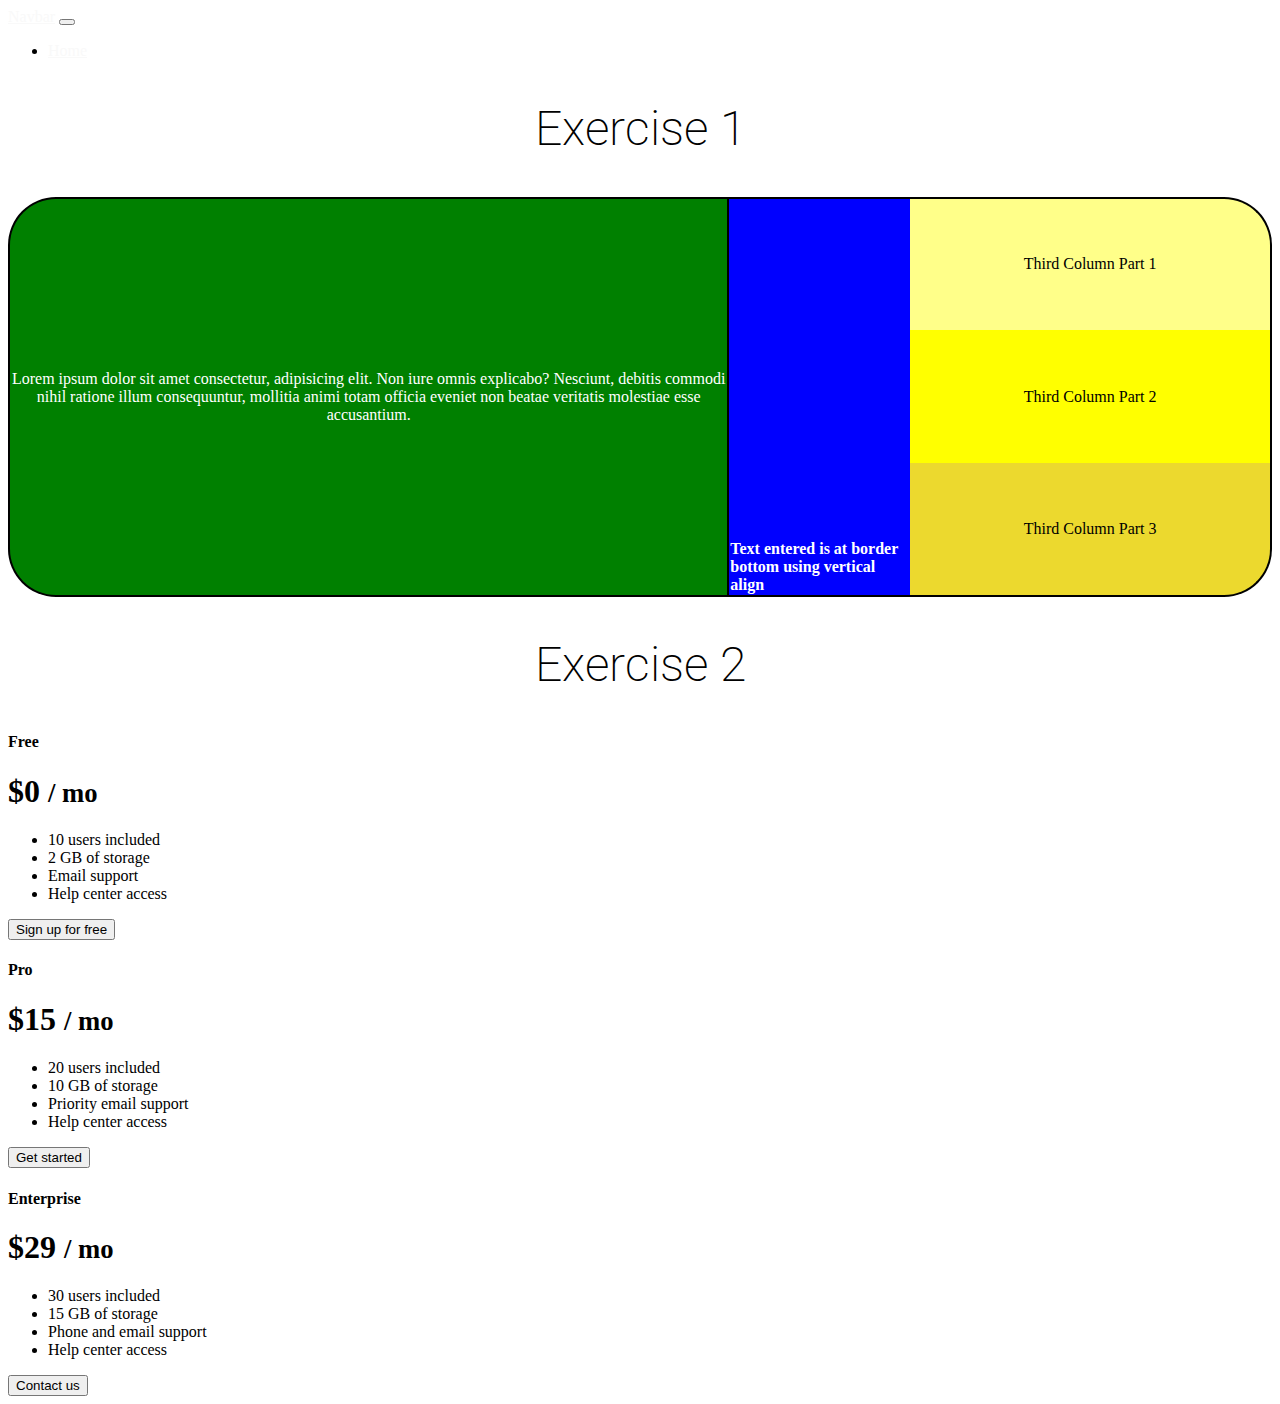
<file: M2D8/hedri.html>
<!doctype html>
<html lang="en">

<head>
    <!-- Required meta tags -->
    <meta charset="utf-8">
    <meta name="viewport" content="width=device-width, initial-scale=1, shrink-to-fit=no">

    <!-- Bootstrap CSS -->
    <link rel="stylesheet" href="https://cdn.jsdelivr.net/npm/bootstrap@4.6.0/dist/css/bootstrap.min.css"
        integrity="sha384-B0vP5xmATw1+K9KRQjQERJvTumQW0nPEzvF6L/Z6nronJ3oUOFUFpCjEUQouq2+l" crossorigin="anonymous">

    <link rel="stylesheet" href="styles.css">
    <title>Hello, world!</title>
</head>
<body>
        <!-- Exercise 1 -->
        <nav class="navbar navbar-expand-lg navbar-light bg-primary">
            <div class="container">
                <a class="navbar-brand" href="#">Navbar</a>
                <button class="navbar-toggler" type="button" data-bs-toggle="collapse" data-bs-target="#navbarNav" aria-controls="navbarNav" aria-expanded="false" aria-label="Toggle navigation">
                  <span class="navbar-toggler-icon"></span>
                </button>
                <div class="collapse navbar-collapse" id="navbarNav">
                  <ul class="navbar-nav">
                    <li class="nav-item">
                      <a class="nav-link active" aria-current="page" href="#">Home</a>
                    </li>
                  </ul>
                </div>
            </div>
          </nav>
        <div class="container mt-5 mb-5">
            <h2>Exercise 1</h2>
            <table>
                <tbody>
                    <tr > 
                        <td style="width: 50%"></td>
                        <td style="width: 12.5%"></td>
                        <td  class= "p-2" style="width: 25%"><p>Third Column Part 1</p></td>
                    </tr>
                    <tr >
                        <td style="width: 50%">Lorem ipsum dolor sit amet consectetur, adipisicing elit. Non iure omnis explicabo? Nesciunt, debitis commodi nihil ratione illum consequuntur, mollitia animi totam officia eveniet non beatae veritatis molestiae esse accusantium.</td>
                        <td style="width: 12.5%"></td>
                        <td style="width: 25%"><p>Third Column Part 2</p></td>
                    </tr>
                    <tr >
                        <td style="width: 50%"></td>
                        <td class= "p-2" colspan="width: 12.5%"><strong>Text entered is at border bottom using vertical align</strong></td>
                        <td style="width: 25%"><p>Third Column Part 3</p></td>
                    </tr>
                </tbody>
            </table>
        </div>
        <!-- Exercise 1 End-->
        <!-- Exercise 2 Start -->
        <div class="container mt-5 mb-5">
            <h2>Exercise 2</h2>
            <div class="card-deck mb-4 text-center">
                    <div class="card mb-4 box-shadow">
                        <div class="card-header">
                            <h4 class="my-0 font-weight-normal">Free</h4>
                        </div>
                        <div class="card-body">
                            <h1 class="card-title pricing-card-title">$0 <small class="text-muted">/ mo</small></h1>
                            <ul class="list-unstyled mt-3 mb-4">
                                <li>10 users included</li>
                                <li>2 GB of storage</li>
                                <li>Email support</li>
                                <li>Help center access</li>
                            </ul>
                            <button type="button" class="btn btn-lg btn-block btn-outline-primary">Sign up for free</button>
                        </div>
                    </div>
                    <div class="card mb-4 box-shadow">
                        <div class="card-header">
                            <h4 class="my-0 font-weight-normal">Pro</h4>
                        </div>
                        <div class="card-body">
                            <h1 class="card-title pricing-card-title">$15 <small class="text-muted">/ mo</small></h1>
                            <ul class="list-unstyled mt-3 mb-4">
                                <li>20 users included</li>
                                <li>10 GB of storage</li>
                                <li>Priority email support</li>
                                <li>Help center access</li>
                            </ul>
                            <button type="button" class="btn btn-lg btn-block btn-primary">Get started</button>
                        </div>
                    </div>
                    <div class="card mb-4 box-shadow">
                        <div class="card-header">
                            <h4 class="my-0 font-weight-normal">Enterprise</h4>
                        </div>
                        <div class="card-body">
                            <h1 class="card-title pricing-card-title">$29 <small class="text-muted">/ mo</small></h1>
                            <ul class="list-unstyled mt-3 mb-4">
                                <li>30 users included</li>
                                <li>15 GB of storage</li>
                                <li>Phone and email support</li>
                                <li>Help center access</li>
                            </ul>
                            <button type="button" class="btn btn-lg btn-block btn-primary">Contact us</button>
                        </div>
                    </div>
            </div>
        </div>
        <!-- Exercise 2 End -->
    </div>
    <script src="https://code.jquery.com/jquery-3.5.1.slim.min.js"
        integrity="sha384-DfXdz2htPH0lsSSs5nCTpuj/zy4C+OGpamoFVy38MVBnE+IbbVYUew+OrCXaRkfj"
        crossorigin="anonymous"></script>
    <script src="https://cdn.jsdelivr.net/npm/bootstrap@4.6.0/dist/js/bootstrap.bundle.min.js"
        integrity="sha384-Piv4xVNRyMGpqkS2by6br4gNJ7DXjqk09RmUpJ8jgGtD7zP9yug3goQfGII0yAns"
        crossorigin="anonymous"></script>

</html>
</file>
<file: M2D2/style.css>
/*----------------------------------------------------------------------------- 
Author:     Hedri Nel
Email:      mailhedri@gmail.com 
Github:     https://github.com/FlyingVespa
----------------------------------------------------------------------------- */

/* ----------------- Table of Contents
0. Defaults & Imports
1.
2.
3.
4.
5.
6.
     -----------------*/
/* ----------------- 0 ---------------- */
/* Font Imports */

/* Remove padding and margin */
* {
  scroll-behavior: smooth;
}
body {
  background-color: burlywood !important;
}

.clear {
  clear: both;
}

.right {
  float: right;
}

.left {
  float: left;
}
hr {
  margin-top: 0;
  margin-bottom: 0;
}
#review-image {
  width: 20vh;
}
#review-image:hover {
  opacity: 0.2;
}

#artist-info {
  position: absolute;
  top: 50%;
  left: 50%;
  transform: translate(-50%, -50%);
}

/* ----------------- 1 ---------------- */

h1,
h2,
h3 {
  text-transform: uppercase;
  text-align: center;
}
h4 {
  text-align: center;

  text-transform: uppercase;
}
h5 {
  text-align: center;
}
span {
  margin: 5px;
  font-size: 20px;
}

#artist-name {
  font-weight: 800;
  font-size: 2rem;
}
#album-name {
  font-weight: 500;
  font-style: italic;
  text-transform: capitalize;
}

/* ----------------- 2 images---------------- */

.album-reviews {
  flex: 1;
  justify-content: space-around;
  margin: 10px;
  padding: 10px;
}

/* ----------------- 3 ---------------- */
li {
  list-style-type: none;
}
#metainfo {
  font-weight: 800;
}
#metainfo-var {
  text-align: right;
}
#mdata {
  display: flex;

  font-weight: 800;
}
.metadata p {
  font-style: italic;
}
#img-review {
  object-fit: cover;
  width: 100%;
  height: 100%;
}
#album-container {
  margin: 0 auto;
  width: 100%;
}
#album-card {
  background-color: cadetblue;
}

/* ----------------- 4 ---------------- */
footer {
  left: 0;
  bottom: 0;
  width: 100%;
  background-color: #2e2e2e;
  color: white;
  text-align: center;
  height: 8vh;
}
/* ----------------- 5 ---------------- */

@media (min-width: 576px) {
}

@media (min-width: 768px) {
}

@media (min-width: 992px) {
}

@media (min-width: 1200px) {
}

#quote-title {
  font-size: 20px;
  text-align: center;
  text-transform: capitalize;
  font-weight: 800;
}
.card {
  margin: 10px;
  padding: 10px;
}

.container {
  display: flex;
  align-self: center;
  padding: 20px;
  border: red 5px solid;
}
#review-container {
  justify-content: center;
  justify-self: center;
  margin: 0 auto;
  width: 100%;
}

.review-card {
  display: flex;
  border: black 2px solid;
  flex-direction: row;
  flex-wrap: nowrap;
  justify-content: center;
  align-items: center;
  align-content: stretch;
  align-items: stretch;
}

.hvrbox,
.hvrbox * {
  padding: 5px;
  box-sizing: border-box;
}
.hvrbox {
  padding: 5px;
  position: relative;
  overflow: hidden;
  max-width: 250px;
  height: auto;
}
.hvrbox img {
  max-width: 250px;
  border-radius: 10px;
}
.hvrbox .hvrbox-layer_bottom {
  flex: 1;
}

.hvrbox .hvrbox-layer_top {
  flex: 1;
  opacity: 0;
  position: absolute;
  top: 0;
  left: 0;
  right: 0;
  bottom: 0;
  width: 100%;
  height: 100%;
  background: rgba(255, 255, 255, 0.8);
  padding: 5px;
  -moz-transition: all 0.4s ease-in-out 0s;
  -webkit-transition: all 0.4s ease-in-out 0s;
  -ms-transition: all 0.4s ease-in-out 0s;
  transition: all 0.4s ease-in-out 0s;
}
.hvrbox:hover .hvrbox-layer_top,
.hvrbox.active .hvrbox-layer_top {
  opacity: 1;
}
.hvrbox .hvrbox-text {
  flex: 1;
  margin: 15px;
  text-align: center;
  font-size: 1.2rem;
  position: absolute;
  line-height: 1;
}

hr {
  line-height: 0.5;
  padding: 5px !important;
  margin: 5px !important;
}
.ccc {
  flex: 2;
  margin: 10px;
  padding: 15px;
  border: grey 1px solid;
  border-radius: 5px;
}

#myBtn {
  position: fixed; /* Fixed/sticky position */
  bottom: 100px;
  right: 30px;
  width: 5rem;
  height: 4rem;
}

#myBtn:hover {
  background-color: #555; /* Add a dark-grey background on hover */
}

#yola {
  object-fit: cover;
  width: 100%;
  overflow: hidden;
}

.featured-artist .container {
  margin: 0 auto;
  flex: none;
}
.heading {
  display: inline-block;
  flex: none;
  margin: 0 auto;
}

.w-100 {
  width: 100% !important;
  height: 75vh;
}
.item {
  position: relative;
  padding-top: 20px;
  display: inline-block;
}

#badge {
  position: absolute;
  right: -20px;
  top: 10px;
  background: red;
  text-align: center;
  border-radius: 30px 30px 30px 30px;
  color: white;
  padding: 5px 10px;
  font-size: 20px;
}

footer {
  height: fit-content;
}

form {
  border: blue 2px solid;
  width: 400px !important;
}
</file>
<file: M2D4/style.css>
li {
  border: grey 1px solid;
}
ul {
  list-style-type: none;
  padding: 0; /* Remove padding */
  margin: 0; /* Remove margins */
}

.person-main-list {
  border: blue 2px solid;
  width: 500px;
  margin: 0 auto;
}
span {
  cursor: pointer;
}

.assign-buttons {
  margin: 0 auto;
}
</file>
<file: M2D7/style.css>
/*
 ex 7

     
      EX3) Write a selector to target the "continue reading..." inside the jumbotron
      EX4) Write a selector to target the first blogpost
      EX8) Write a selector to target the second post author
      EX10) Write a selector to target the footer
  */
/* DONE EX1) Write a selector to target the title of the page */
h1 {
  color: red;
}
/* DONE EX2) Write a selector to target every children of the navbar */
nav:first-child a {
  text-decoration: none;
  color: rgb(17, 235, 255) !important;
}
/* DONE EX3) Write a selector to target the "continue reading..." inside the jumbotron */

.jumbotron > div > p > a {
  color: green !important;
}

/* DONE EX4) Write a selector to target the first blogpost */

.blog-post:nth-of-type(1) {
  color: peru;
}

/* DONE EX5) Write a selector to target the "even" links in the navbar */
nav > a:nth-child(even) {
  background: rgb(160, 17, 17);
  color: #ffff;
}

/* DONE EX6) Write a selector to target the last blog post */

.blog-post:nth-last-of-type(1) {
  color: green;
}

/* DONE EX7) Write a selector to target all the li into the first ordered-list in the sidebar ( Archives ) */
.blog-sidebar div:nth-child(2) > ol > li {
  background: yellow;
}

/* DONE EX8) Write a selector to target the second post author */

.blog-post:nth-of-type(2) .blog-post-meta a:nth-child(1) {
  color: red;
}

/* DONE EX9) Write a selector to target the "back to top" link     #### EXTRA Try doing it without targeting the footer element directly */
.blog-footer p:nth-last-of-type(1) a {
  background-color: orangered;
  color: #ffff;
}

/* DONE EX10) Write a selector to target the footer */

footer {
  margin-top: 10px;
  background: rgb(250, 200, 248);
}
</file>
<file: M2D8/styles.css>
@import url("https://fonts.googleapis.com/css2?family=Roboto:wght@300;400&display=swap");

.bd-placeholder-img {
  font-size: 1.125rem;
  text-anchor: middle;
  -webkit-user-select: none;
  -moz-user-select: none;
  -ms-user-select: none;
  user-select: none;
}

@media (min-width: 768px) {
  .bd-placeholder-img-lg {
    font-size: 3.5rem;
  }
}
/* stylelint-disable selector-list-comma-newline-after */

.blog-header {
  line-height: 1;
  border-bottom: 1px solid #e5e5e5;
}

.blog-header-logo {
  font-family: "Playfair Display", Georgia, "Times New Roman", serif;
  font-size: 2.25rem;
}

.blog-header-logo:hover {
  text-decoration: none;
}

.display-4 {
  font-size: 2.5rem;
}
@media (min-width: 768px) {
  .display-4 {
    font-size: 3rem;
  }
}

.nav-scroller {
  position: relative;
  z-index: 2;
  height: 2.75rem;
  overflow-y: hidden;
}

.nav-scroller .nav {
  display: -ms-flexbox;
  display: flex;
  -ms-flex-wrap: nowrap;
  flex-wrap: nowrap;
  padding-bottom: 1rem;
  margin-top: -1px;
  overflow-x: auto;
  text-align: center;
  white-space: nowrap;
  -webkit-overflow-scrolling: touch;
}

.nav-scroller .nav-link {
  padding-top: 0.75rem;
  padding-bottom: 0.75rem;
  font-size: 0.875rem;
}

.card-img-right {
  height: 100%;
  border-radius: 0 3px 3px 0;
}

.flex-auto {
  -ms-flex: 0 0 auto;
  flex: 0 0 auto;
}

.h-250 {
  height: 250px;
}
@media (min-width: 768px) {
  .h-md-250 {
    height: 250px;
  }
}

/* Pagination */
.blog-pagination {
  margin-bottom: 4rem;
}
.blog-pagination > .btn {
  border-radius: 2rem;
}

/*
 * Blog posts
 */
.blog-post {
  margin-bottom: 4rem;
}
.blog-post-title {
  margin-bottom: 0.25rem;
  font-size: 2.5rem;
}
.blog-post-meta {
  margin-bottom: 1.25rem;
  color: #999;
}

/*
 * Footer
 */
.blog-footer {
  padding: 2.5rem 0;
  color: #999;
  text-align: center;
  background-color: #f9f9f9;
  border-top: 0.05rem solid #e5e5e5;
}
.blog-footer p:last-child {
  margin-bottom: 0;
}
/* Hedri Styling */

body > nav:first-of-type a {
  color: #f9f9f9 !important;
}

h2 {
  font-family: Roboto !important;
  font-weight: 200;
  text-align: center;
  font-size: 3rem;
}
table {
  border-collapse: collapse;
}

table td:nth-child(1) {
  background-color: green;
}

table td:nth-child(2) {
  background-color: blue;
}

table td:nth-child(3) {
  text-align: center;
}

table {
  height: auto;
  width: 100%;

  border-spacing: 0pt;
  border-collapse: separate;
  table-layout: fixed;
  word-wrap: break-word;
}

table tr {
  height: calc(400px / 3);
}

table tr:first-child th:first-child,
table tr:first-child td:first-child {
  border-top-left-radius: 3rem;
  border-top: 2px solid black;
  border-left: 2px solid black;
  border-right: 2px solid black;
}

table tr:first-child th:last-child,
table tr:first-child td:last-child {
  background-color: rgb(255, 255, 137);
  border-top-right-radius: 3rem;
  border-top: 2px solid black;
  border-right: 2px solid black;
}

table tr:last-child th:first-child,
table tr:last-child td:first-child {
  border-bottom-left-radius: 3rem;
  border-bottom: 2px solid black;
  border-left: 2px solid black;
  border-right: 2px solid black;
}

table tr:last-child th:last-child,
table tr:last-child td:last-child {
  border-bottom-right-radius: 3rem;
  border-right: 2px solid black;
  border-bottom: 2px solid black;
  background-color: rgb(236, 217, 46);
}

table tr:nth-child(2) th:last-child,
table tr:nth-child(2) td:last-child {
  background-color: yellow;
  border-right: 2px solid black;
}

table tr:nth-child(2) th:first-child,
table tr:nth-child(2) td:first-child {
  border-left: 2px solid black;
  border-right: 2px solid black;
  text-align: center;
  color: #ffff;
}

table tr:last-child th:nth-child(2),
table tr:last-child td:nth-child(2) {
  border-bottom: 2px solid black;
  vertical-align: bottom;
  color: #ffff;
}
table tr:first-child th:nth-child(2),
table tr:first-child td:nth-child(2) {
  border-top: 2px solid black;
}
</file>
